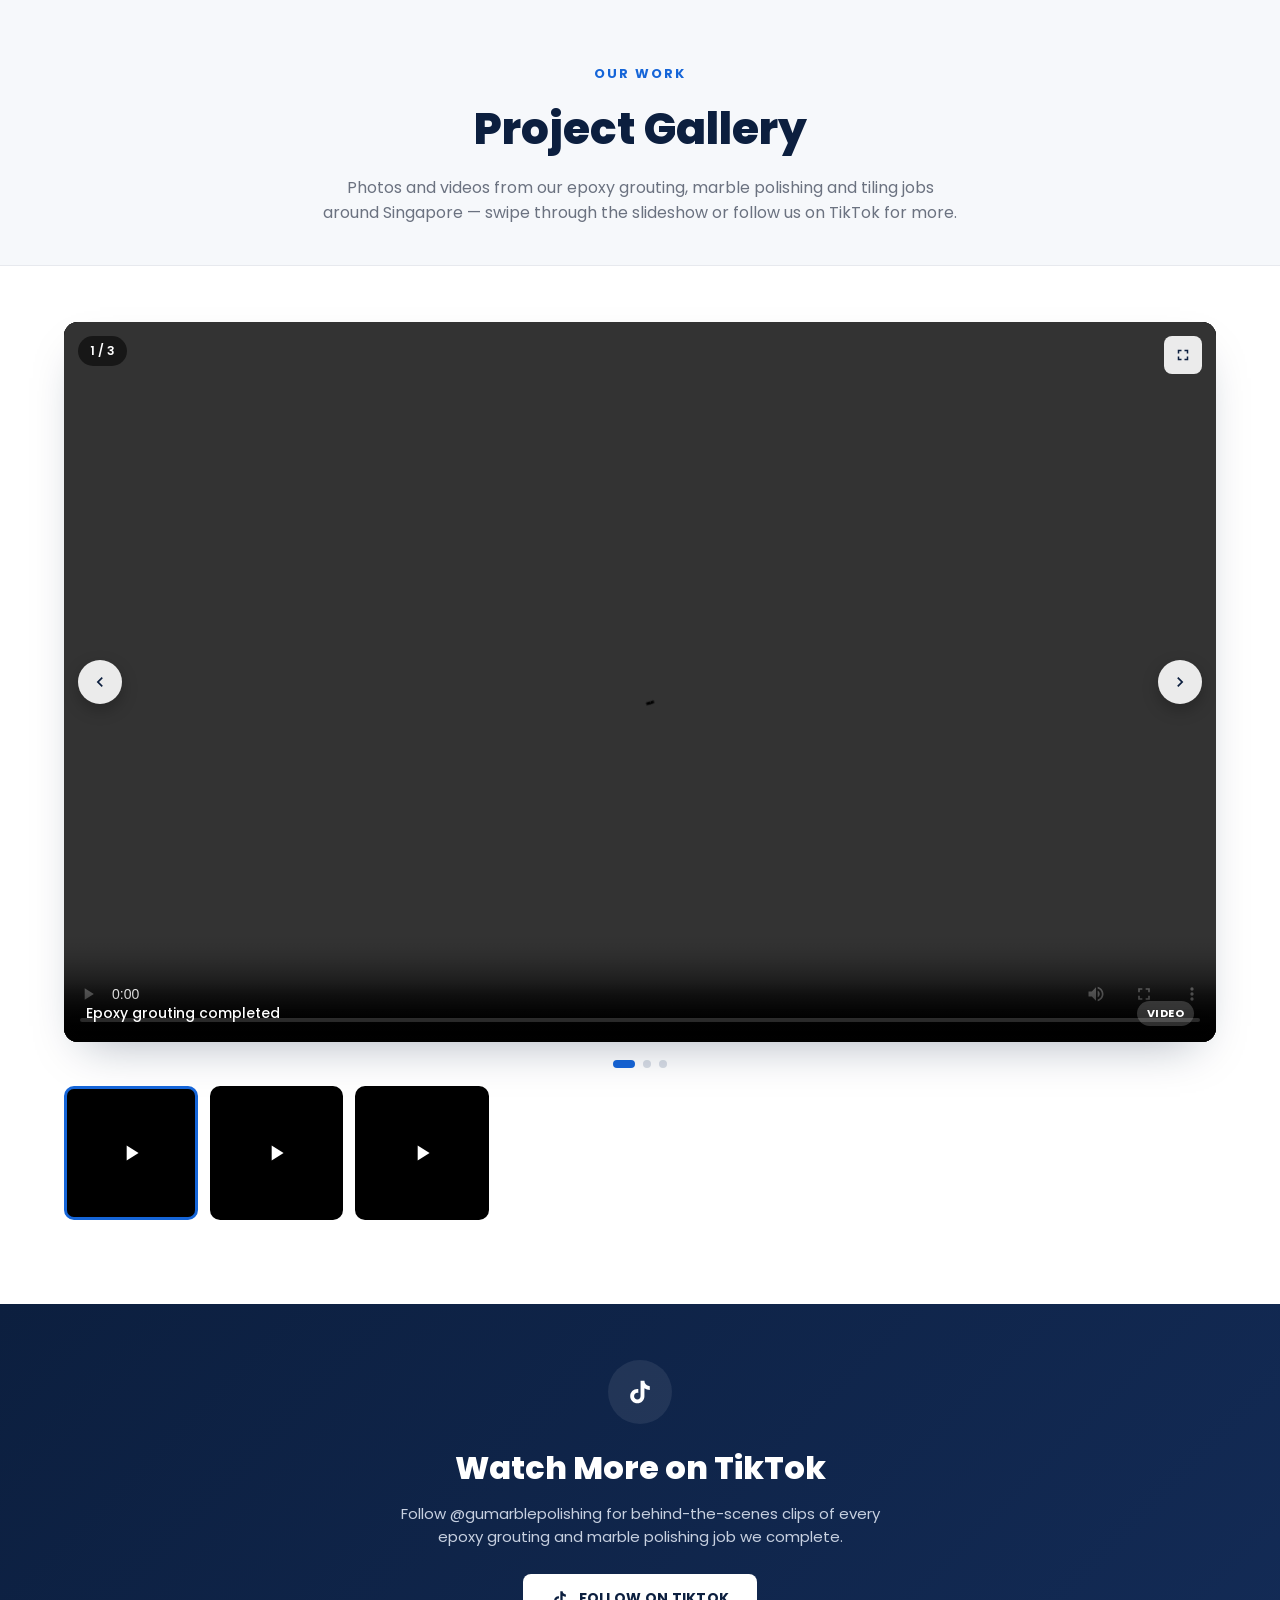
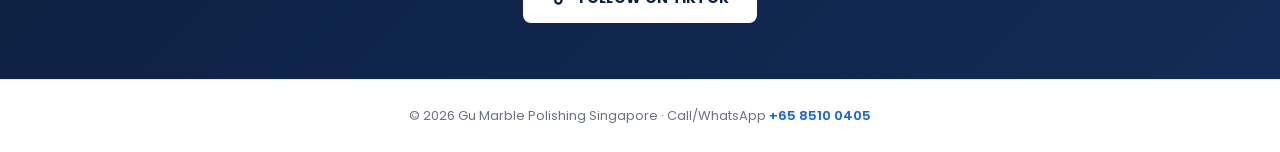
<file: gallery.html>
<!DOCTYPE html>
<html lang="en">
<head>
<meta charset="UTF-8">
<meta name="viewport" content="width=device-width, initial-scale=1.0">
<title>Project Gallery | Gu Marble Polishing Singapore</title>
<meta name="description" content="Before &amp; after photos and videos of our epoxy grouting, marble polishing and tiling work in Singapore.">
<link rel="preconnect" href="https://fonts.googleapis.com">
<link rel="preconnect" href="https://fonts.gstatic.com" crossorigin>
<link href="https://fonts.googleapis.com/css2?family=Poppins:wght@400;500;600;700;800&display=swap" rel="stylesheet">
<style>
  :root{
    --blue:#1565d8;
    --blue-dark:#0d4dab;
    --navy:#0c1f3f;
    --navy-2:#132b56;
    --text:#1c1c1c;
    --muted:#6b7280;
    --border:#e7e9ee;
    --bg:#ffffff;
    --bg-soft:#f6f8fb;
  }
  *{box-sizing:border-box;}
  html,body{margin:0;padding:0;}
  body{
    background:var(--bg);
    color:var(--text);
    font-family:'Poppins',Arial,Helvetica,sans-serif;
    -webkit-font-smoothing:antialiased;
  }
  a{text-decoration:none;color:inherit;}
  img,video{max-width:100%;display:block;}
  .wrap{max-width:1200px;margin:0 auto;padding:0 24px;}

  /* Hero */
  .hero{
    text-align:center;padding:64px 24px 40px;
    background:var(--bg-soft);
    border-bottom:1px solid var(--border);
  }
  .hero .eyebrow{
    color:var(--blue);font-weight:700;letter-spacing:2px;
    text-transform:uppercase;font-size:13px;margin-bottom:12px;
  }
  .hero h1{
    font-size:clamp(28px,4vw,44px);font-weight:800;
    color:var(--navy);margin:0 0 14px;
  }
  .hero p{
    color:var(--muted);font-size:16px;max-width:640px;margin:0 auto;
  }

  /* Slideshow */
  section.slideshow{padding:56px 24px 20px;}
  .stage{
    position:relative;
    background:#000;
    border-radius:14px;
    overflow:hidden;
    aspect-ratio:16/10;
    box-shadow:0 20px 45px -20px rgba(12,31,63,.35);
  }
  .slide{
    position:absolute;inset:0;
    display:flex;align-items:center;justify-content:center;
    opacity:0;pointer-events:none;
    transition:opacity .5s ease;
    background:#000;
  }
  .slide.active{opacity:1;pointer-events:auto;}
  .slide video,.slide img{
    width:100%;height:100%;object-fit:contain;background:#000;
  }
  .slide-caption{
    position:absolute;left:0;right:0;bottom:0;
    padding:18px 22px 16px;
    background:linear-gradient(to top,rgba(0,0,0,.75),rgba(0,0,0,0));
    color:#fff;font-size:14px;font-weight:500;
    display:flex;justify-content:space-between;align-items:center;gap:12px;
  }
  .slide-caption .tag{
    background:rgba(255,255,255,.18);
    padding:4px 10px;border-radius:20px;font-size:11px;
    text-transform:uppercase;letter-spacing:.5px;font-weight:700;
  }
  .stage-nav{
    position:absolute;top:50%;transform:translateY(-50%);
    width:44px;height:44px;border-radius:50%;
    background:rgba(255,255,255,.9);
    display:flex;align-items:center;justify-content:center;
    cursor:pointer;border:none;z-index:5;
    box-shadow:0 6px 16px rgba(0,0,0,.25);
    transition:background .2s ease, transform .2s ease;
  }
  .stage-nav:hover{background:#fff;transform:translateY(-50%) scale(1.06);}
  .stage-nav.prev{left:14px;}
  .stage-nav.next{right:14px;}
  .stage-nav svg{width:20px;height:20px;fill:var(--navy);}

  .expand-btn{
    position:absolute;top:14px;right:14px;z-index:5;
    background:rgba(255,255,255,.9);border:none;
    width:38px;height:38px;border-radius:8px;
    display:flex;align-items:center;justify-content:center;cursor:pointer;
  }
  .expand-btn svg{width:18px;height:18px;fill:var(--navy);}

  .play-count{
    position:absolute;top:14px;left:14px;z-index:5;
    background:rgba(0,0,0,.55);color:#fff;
    padding:6px 12px;border-radius:20px;font-size:12px;font-weight:600;
  }

  /* Thumbnails */
  .thumbs{
    display:grid;
    grid-template-columns:repeat(auto-fill,minmax(120px,1fr));
    gap:12px;margin-top:18px;
  }
  .thumb{
    position:relative;aspect-ratio:1/1;border-radius:10px;overflow:hidden;
    cursor:pointer;border:3px solid transparent;background:#000;
  }
  .thumb.active{border-color:var(--blue);}
  .thumb img,.thumb video{width:100%;height:100%;object-fit:cover;}
  .thumb .play-icon{
    position:absolute;inset:0;display:flex;align-items:center;justify-content:center;
    background:rgba(0,0,0,.28);
  }
  .thumb .play-icon svg{width:26px;height:26px;fill:#fff;}

  /* Autoplay progress dots */
  .dots{display:flex;gap:8px;justify-content:center;margin-top:18px;}
  .dot{width:8px;height:8px;border-radius:50%;background:#d7dce4;cursor:pointer;transition:background .2s;}
  .dot.active{background:var(--blue);width:22px;border-radius:6px;}

  /* Lightbox */
  .lightbox{
    position:fixed;inset:0;background:rgba(6,12,26,.92);
    display:none;align-items:center;justify-content:center;
    z-index:200;padding:30px;
  }
  .lightbox.open{display:flex;}
  .lightbox-inner{max-width:1100px;width:100%;max-height:88vh;position:relative;}
  .lightbox-inner img,.lightbox-inner video{
    width:100%;max-height:88vh;object-fit:contain;border-radius:8px;background:#000;
  }
  .lightbox-close{
    position:absolute;top:-46px;right:0;background:none;border:none;
    color:#fff;font-size:32px;cursor:pointer;line-height:1;
  }

  /* TikTok CTA */
  .tiktok-cta{
    margin-top:64px;
    background:linear-gradient(135deg,var(--navy),var(--navy-2));
    color:#fff;padding:56px 24px;text-align:center;
  }
  .tiktok-cta .icon{
    width:64px;height:64px;border-radius:50%;
    background:rgba(255,255,255,.08);
    display:flex;align-items:center;justify-content:center;
    margin:0 auto 20px;
  }
  .tiktok-cta .icon svg{width:30px;height:30px;fill:#fff;}
  .tiktok-cta h2{font-size:clamp(22px,3vw,32px);font-weight:800;margin:0 0 10px;}
  .tiktok-cta p{color:#c7d0e0;max-width:520px;margin:0 auto 26px;font-size:15px;}
  .tiktok-btn{
    display:inline-flex;align-items:center;gap:10px;
    background:#fff;color:var(--navy) !important;
    padding:14px 28px;border-radius:8px;font-weight:700;
    font-size:14px;letter-spacing:.3px;text-transform:uppercase;
    transition:transform .2s ease;
  }
  .tiktok-btn:hover{transform:translateY(-2px);}
  .tiktok-btn svg{width:18px;height:18px;fill:var(--navy);}

  /* Footer */
  footer.site{
    background:#fff;border-top:1px solid var(--border);
    padding:26px 24px;text-align:center;color:var(--muted);font-size:13px;
  }
  footer.site a{color:var(--blue);font-weight:600;}
</style>
</head>
<body>

<section class="hero">
  <div class="eyebrow">Our Work</div>
  <h1>Project Gallery</h1>
  <p>Photos and videos from our epoxy grouting, marble polishing and tiling jobs around Singapore &mdash; swipe through the slideshow or follow us on TikTok for more.</p>
</section>

<section class="slideshow wrap">
  <div class="stage" id="stage">
    <div class="play-count" id="playCount">1 / 3</div>
    <button class="expand-btn" id="expandBtn" aria-label="Fullscreen">
      <svg viewBox="0 0 24 24"><path d="M7 14H5v5h5v-2H7v-3zm-2-4h2V7h3V5H5v5zm12 7h-3v2h5v-5h-2v3zM14 5v2h3v3h2V5h-5z"/></svg>
    </button>
    <button class="stage-nav prev" id="prevBtn" aria-label="Previous">
      <svg viewBox="0 0 24 24"><path d="M15.41 7.41 14 6l-6 6 6 6 1.41-1.41L10.83 12z"/></svg>
    </button>
    <button class="stage-nav next" id="nextBtn" aria-label="Next">
      <svg viewBox="0 0 24 24"><path d="M8.59 16.59 10 18l6-6-6-6-1.41 1.41L13.17 12z"/></svg>
    </button>
    <!-- slides injected by JS -->
  </div>

  <div class="dots" id="dots"></div>
  <div class="thumbs" id="thumbs"></div>
</section>

<div class="lightbox" id="lightbox">
  <div class="lightbox-inner" id="lightboxInner">
    <button class="lightbox-close" id="lightboxClose">&times;</button>
  </div>
</div>

<section class="tiktok-cta">
  <div class="icon">
    <svg viewBox="0 0 24 24"><path d="M16.6 5.82s.51.5 0 0A4.278 4.278 0 0 1 15.54 3h-3.09v12.4a2.592 2.592 0 0 1-2.59 2.5c-1.42 0-2.6-1.16-2.6-2.6 0-1.72 1.66-3.01 3.37-2.48V9.66c-3.45-.46-6.47 2.22-6.47 5.64 0 3.33 2.76 5.7 5.69 5.7 3.14 0 5.69-2.55 5.69-5.7V9.01a7.35 7.35 0 0 0 4.3 1.38V7.3s-1.88.09-3.24-1.48z"/></svg>
  </div>
  <h2>Watch More on TikTok</h2>
  <p>Follow @gumarblepolishing for behind-the-scenes clips of every epoxy grouting and marble polishing job we complete.</p>
  <a class="tiktok-btn" href="https://vt.tiktok.com/ZSqqCHgEc/" target="_blank" rel="noopener">
    <svg viewBox="0 0 24 24"><path d="M16.6 5.82s.51.5 0 0A4.278 4.278 0 0 1 15.54 3h-3.09v12.4a2.592 2.592 0 0 1-2.59 2.5c-1.42 0-2.6-1.16-2.6-2.6 0-1.72 1.66-3.01 3.37-2.48V9.66c-3.45-.46-6.47 2.22-6.47 5.64 0 3.33 2.76 5.7 5.69 5.7 3.14 0 5.69-2.55 5.69-5.7V9.01a7.35 7.35 0 0 0 4.3 1.38V7.3s-1.88.09-3.24-1.48z"/></svg>
    Follow on TikTok
  </a>
</section>

<footer class="site">
  &copy; <span id="year"></span> Gu Marble Polishing Singapore &middot; Call/WhatsApp <a href="tel:+6585100405">+65 8510 0405</a>
</footer>

<script>
// ---- Gallery data ----
// type: "video" or "image". For images, set src to a photo file placed in assets/media/.
const media = [
  { type: "video", src: "assets/media/epoxy-grouting-1.mp4", caption: "Epoxy grouting completed", tag: "Video" },
  { type: "video", src: "assets/media/epoxy-grouting-2.mp4", caption: "Epoxy grouting completed", tag: "Video" },
  { type: "video", src: "assets/media/epoxy-grouting-3.mp4", caption: "Epoxy grouting completed", tag: "Video" }
];

const stage = document.getElementById('stage');
const dotsEl = document.getElementById('dots');
const thumbsEl = document.getElementById('thumbs');
const playCount = document.getElementById('playCount');
let current = 0;
let autoTimer = null;

function buildSlideEl(item, index){
  const div = document.createElement('div');
  div.className = 'slide';
  div.dataset.index = index;

  let mediaEl;
  if(item.type === 'video'){
    mediaEl = document.createElement('video');
    mediaEl.src = item.src;
    mediaEl.controls = true;
    mediaEl.playsInline = true;
    mediaEl.preload = 'metadata';
  } else {
    mediaEl = document.createElement('img');
    mediaEl.src = item.src;
    mediaEl.alt = item.caption || '';
    mediaEl.loading = 'lazy';
  }
  div.appendChild(mediaEl);

  const cap = document.createElement('div');
  cap.className = 'slide-caption';
  cap.innerHTML = `<span>${item.caption || ''}</span><span class="tag">${item.tag || ''}</span>`;
  div.appendChild(cap);

  return div;
}

function buildThumbEl(item, index){
  const div = document.createElement('div');
  div.className = 'thumb';
  div.dataset.index = index;

  let el;
  if(item.type === 'video'){
    el = document.createElement('video');
    el.src = item.src + '#t=0.1';
    el.muted = true;
    el.preload = 'metadata';
    const playIcon = document.createElement('div');
    playIcon.className = 'play-icon';
    playIcon.innerHTML = '<svg viewBox="0 0 24 24"><path d="M8 5v14l11-7z"/></svg>';
    div.appendChild(el);
    div.appendChild(playIcon);
  } else {
    el = document.createElement('img');
    el.src = item.src;
    el.loading = 'lazy';
    div.appendChild(el);
  }

  div.addEventListener('click', () => goTo(index));
  return div;
}

function render(){
  // slides
  stage.querySelectorAll('.slide').forEach(s => s.remove());
  media.forEach((item, i) => {
    const slide = buildSlideEl(item, i);
    stage.appendChild(slide);
  });

  // dots
  dotsEl.innerHTML = '';
  media.forEach((_, i) => {
    const d = document.createElement('div');
    d.className = 'dot';
    d.addEventListener('click', () => goTo(i));
    dotsEl.appendChild(d);
  });

  // thumbs
  thumbsEl.innerHTML = '';
  media.forEach((item, i) => thumbsEl.appendChild(buildThumbEl(item, i)));

  update();
}

function update(){
  playCount.textContent = `${current + 1} / ${media.length}`;

  document.querySelectorAll('.slide').forEach((s, i) => {
    const active = i === current;
    s.classList.toggle('active', active);
    const vid = s.querySelector('video');
    if(vid && !active) { vid.pause(); }
  });

  document.querySelectorAll('.dot').forEach((d, i) => d.classList.toggle('active', i === current));
  document.querySelectorAll('.thumb').forEach((t, i) => t.classList.toggle('active', i === current));

  const activeThumb = document.querySelector('.thumb.active');
  if(activeThumb) activeThumb.scrollIntoView({ behavior: 'smooth', block: 'nearest', inline: 'center' });
}

function goTo(index){
  current = (index + media.length) % media.length;
  update();
  resetAutoplay();
}

function next(){ goTo(current + 1); }
function prev(){ goTo(current - 1); }

function isCurrentVideoPlaying(){
  const slide = document.querySelector('.slide.active');
  const vid = slide && slide.querySelector('video');
  return vid && !vid.paused;
}

function startAutoplay(){
  autoTimer = setInterval(() => {
    if(isCurrentVideoPlaying()) return; // let a playing video finish
    next();
  }, 5000);
}
function resetAutoplay(){
  clearInterval(autoTimer);
  startAutoplay();
}

document.getElementById('nextBtn').addEventListener('click', next);
document.getElementById('prevBtn').addEventListener('click', prev);

document.addEventListener('keydown', (e) => {
  if(e.key === 'ArrowRight') next();
  if(e.key === 'ArrowLeft') prev();
});

// Pause autoplay while hovering the stage
stage.addEventListener('mouseenter', () => clearInterval(autoTimer));
stage.addEventListener('mouseleave', () => startAutoplay());

// Lightbox
const lightbox = document.getElementById('lightbox');
const lightboxInner = document.getElementById('lightboxInner');
document.getElementById('expandBtn').addEventListener('click', () => {
  const item = media[current];
  lightboxInner.querySelectorAll('img,video').forEach(el => el.remove());
  let el;
  if(item.type === 'video'){
    el = document.createElement('video');
    el.src = item.src;
    el.controls = true;
    el.autoplay = true;
  } else {
    el = document.createElement('img');
    el.src = item.src;
  }
  lightboxInner.appendChild(el);
  lightbox.classList.add('open');
});
document.getElementById('lightboxClose').addEventListener('click', closeLightbox);
lightbox.addEventListener('click', (e) => { if(e.target === lightbox) closeLightbox(); });
function closeLightbox(){
  lightbox.classList.remove('open');
  lightboxInner.querySelectorAll('video').forEach(v => v.pause());
}

document.getElementById('year').textContent = new Date().getFullYear();

render();
startAutoplay();
</script>

</body>
</html>
</file>
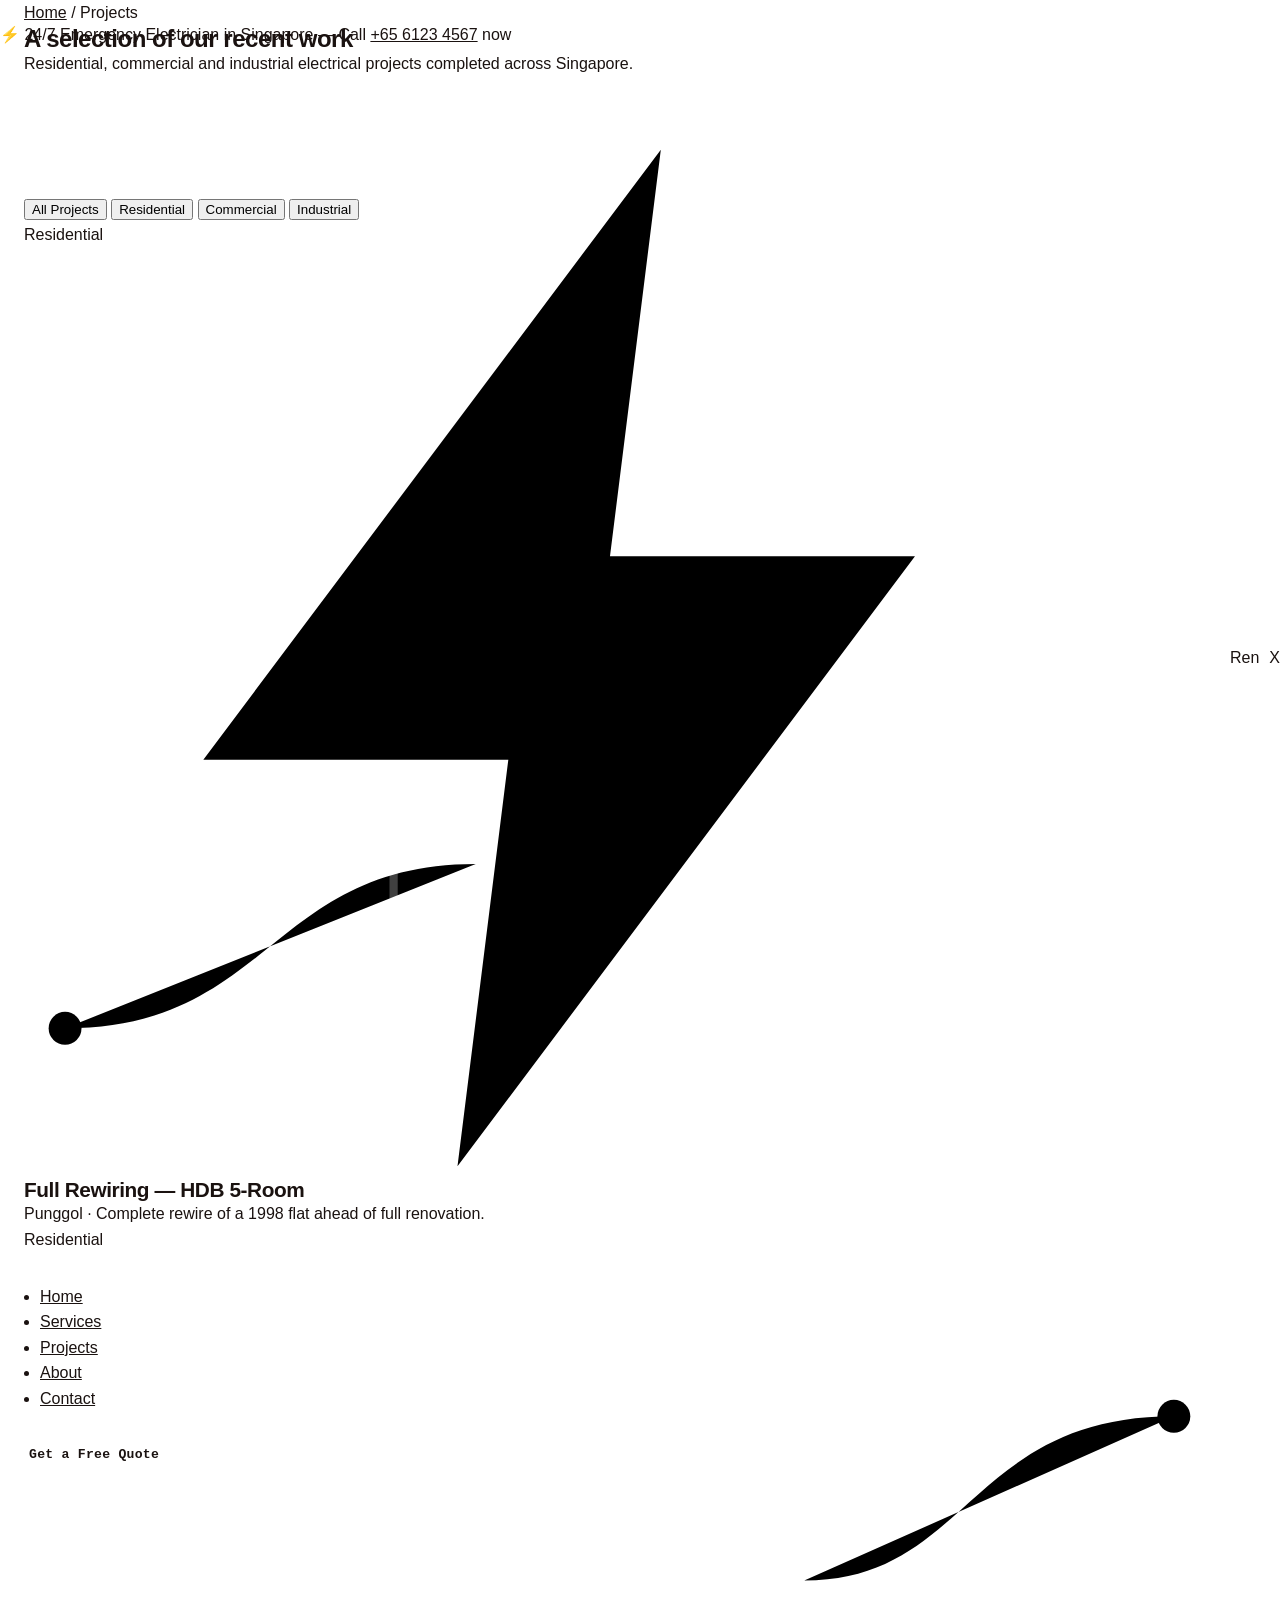
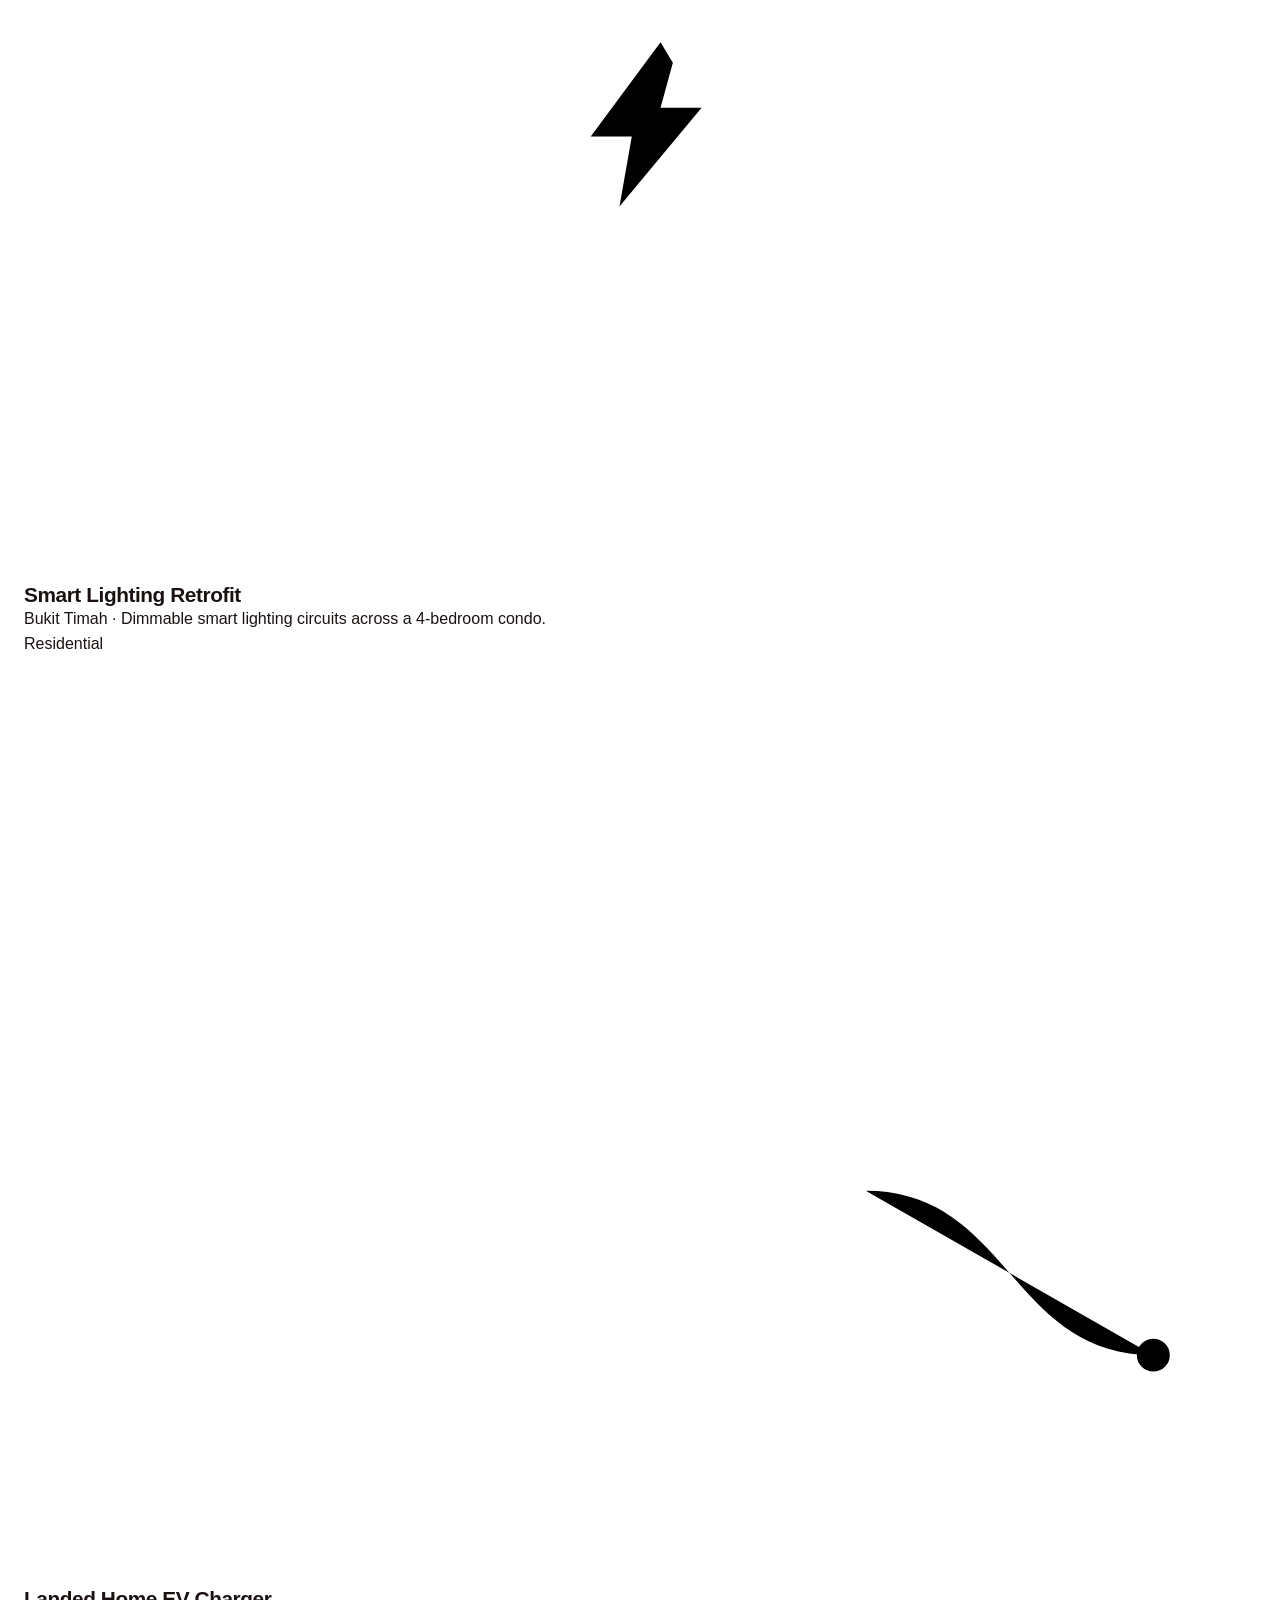
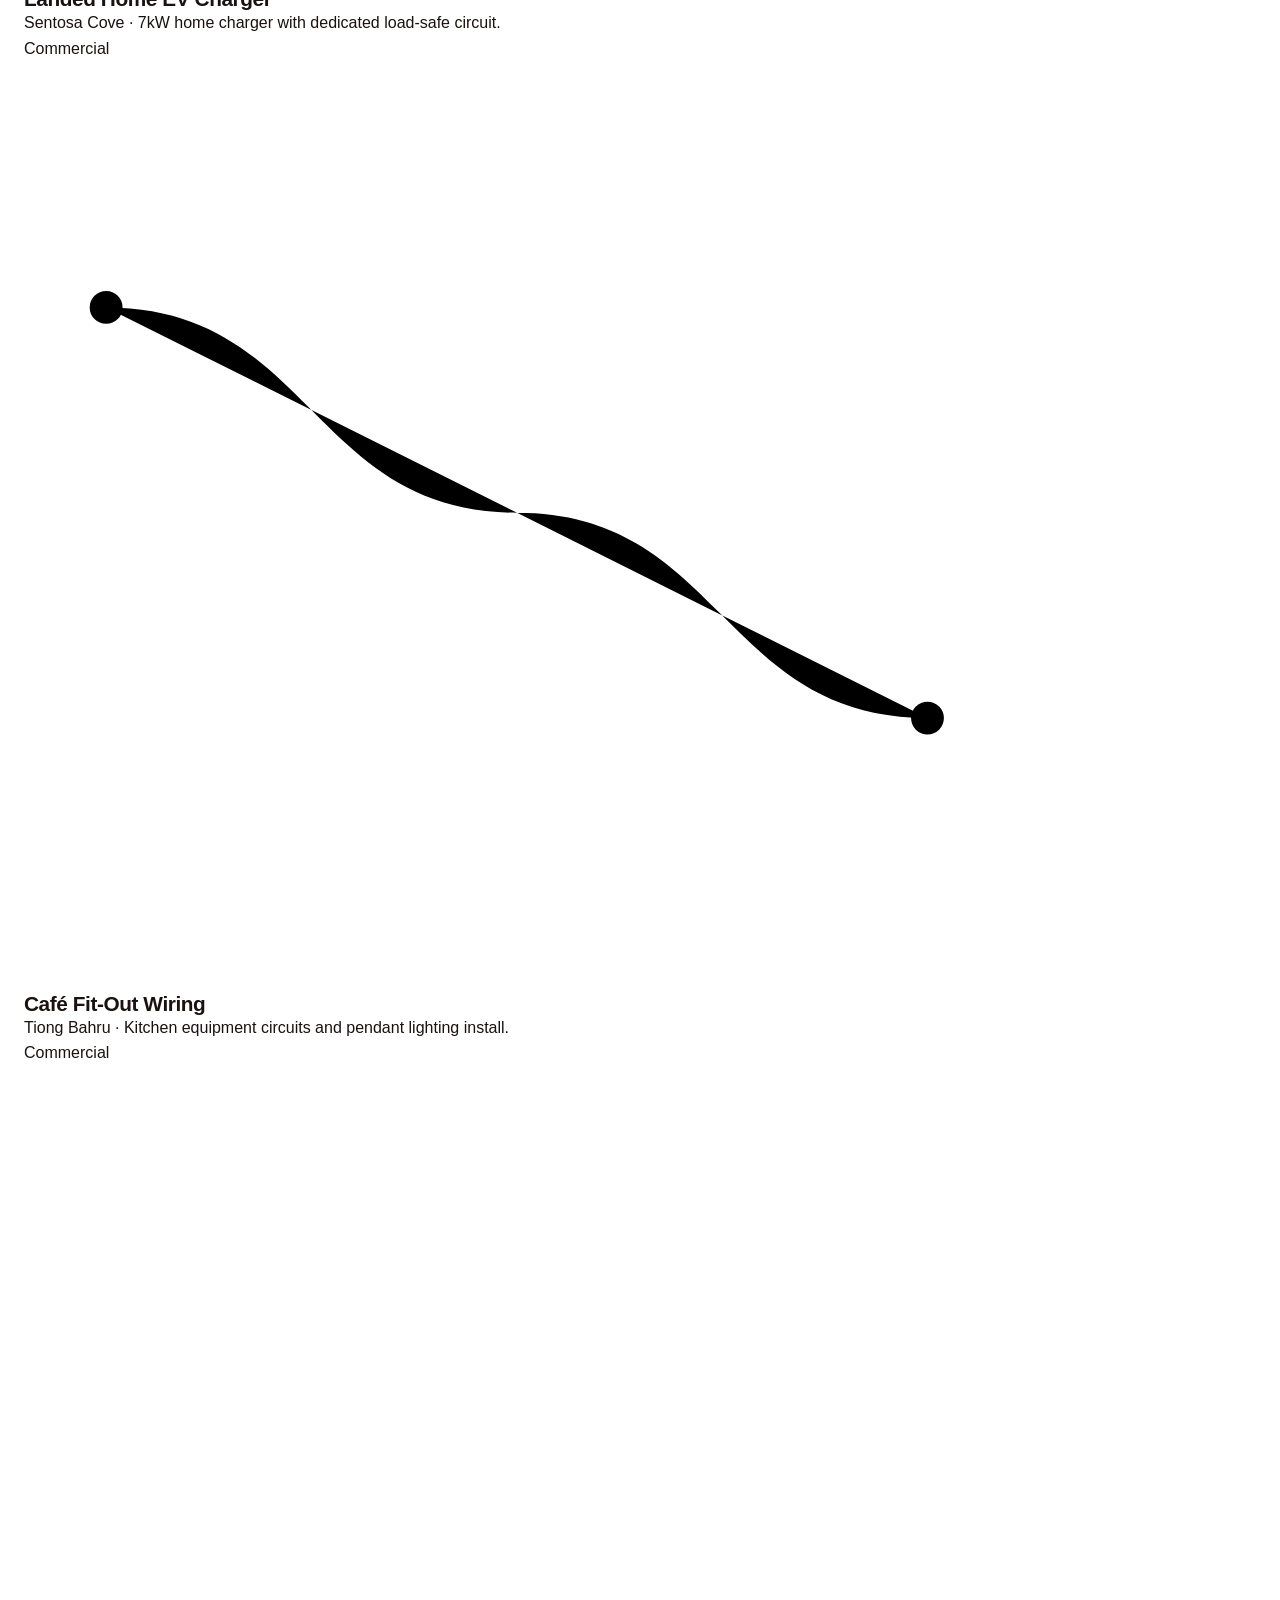
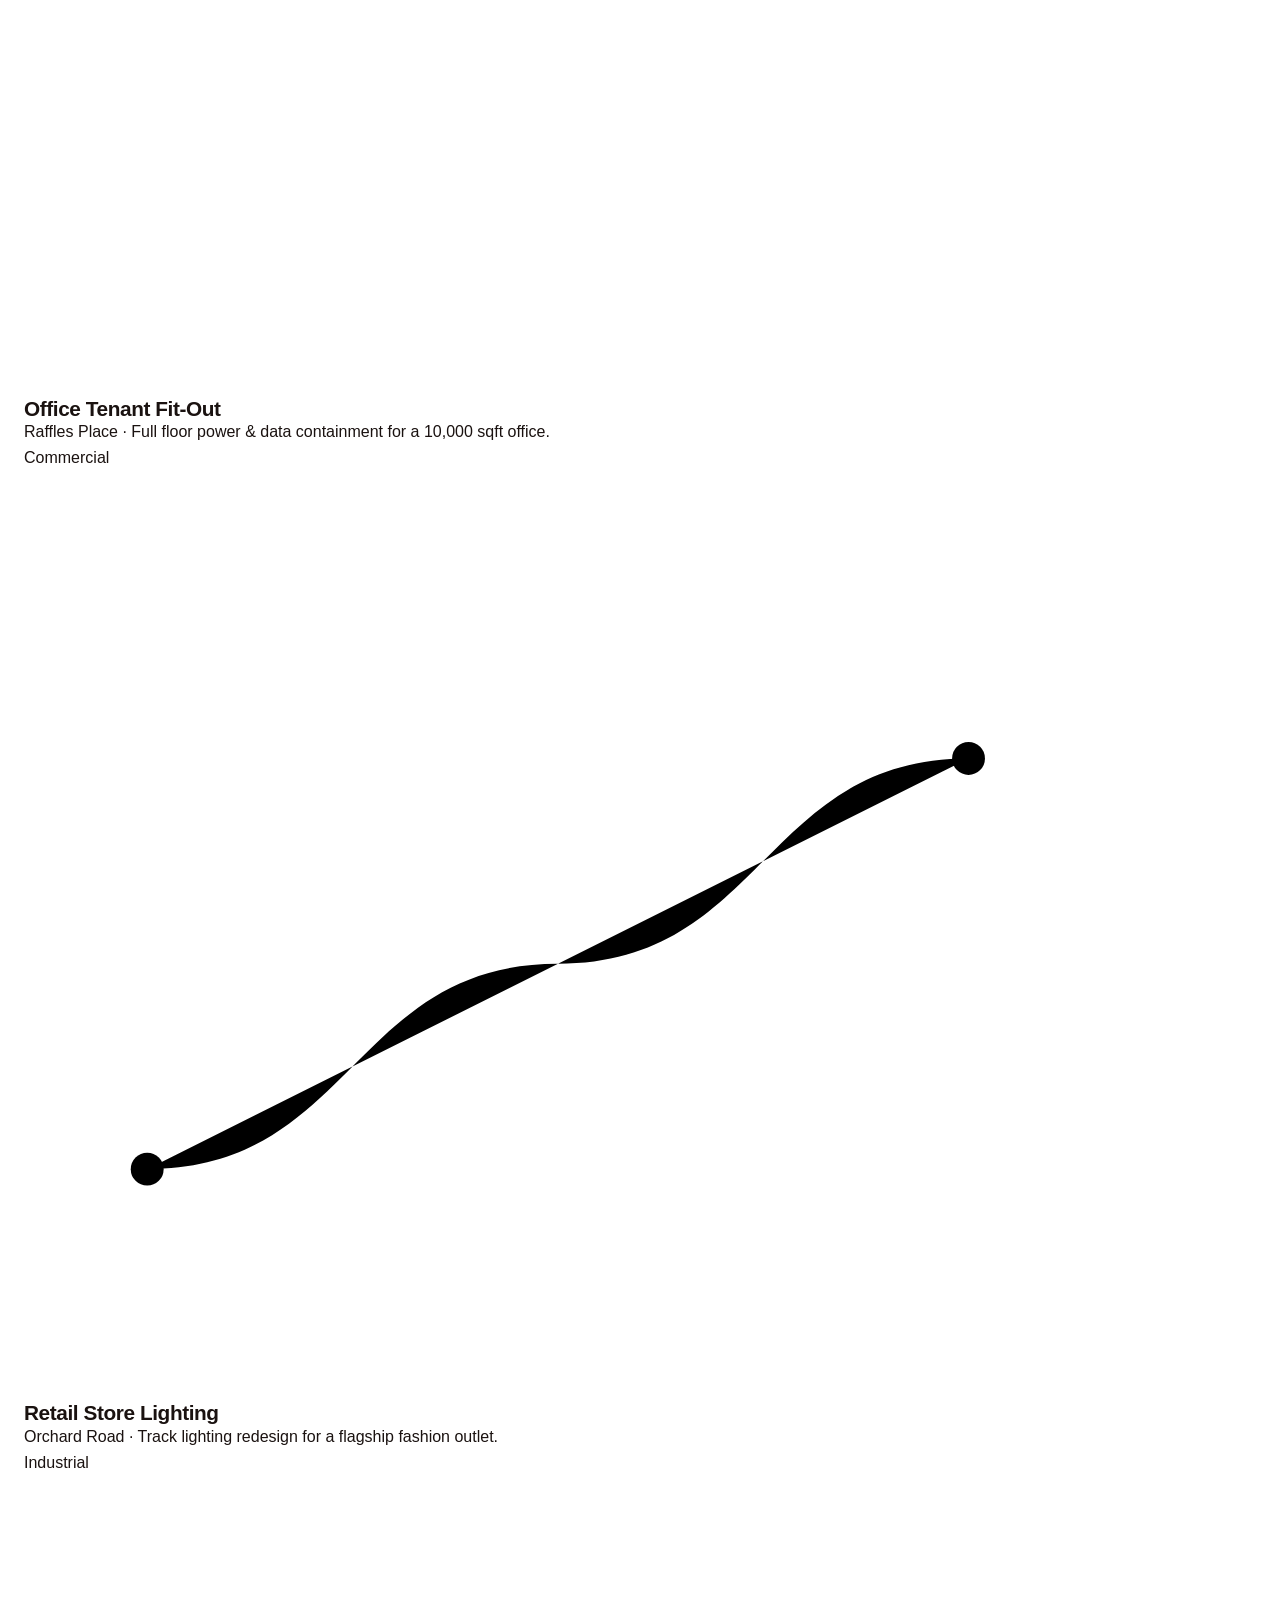
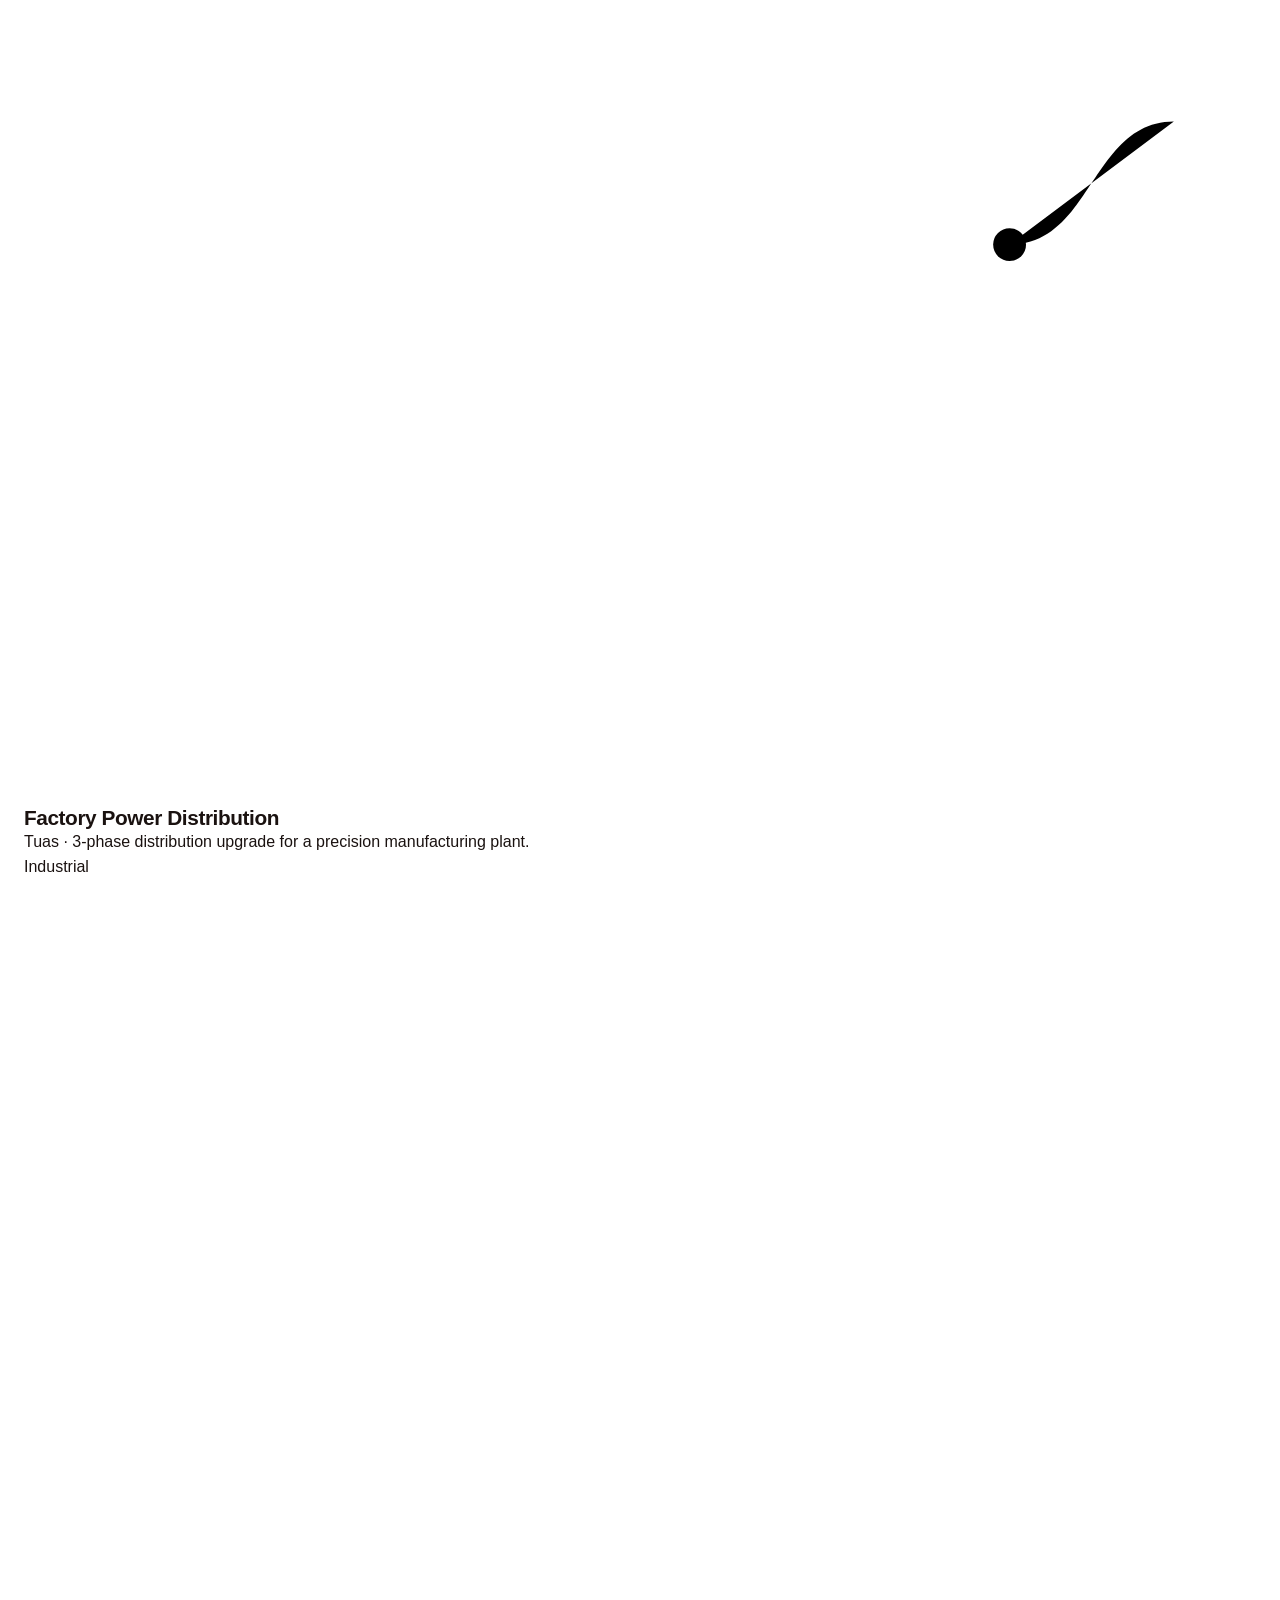
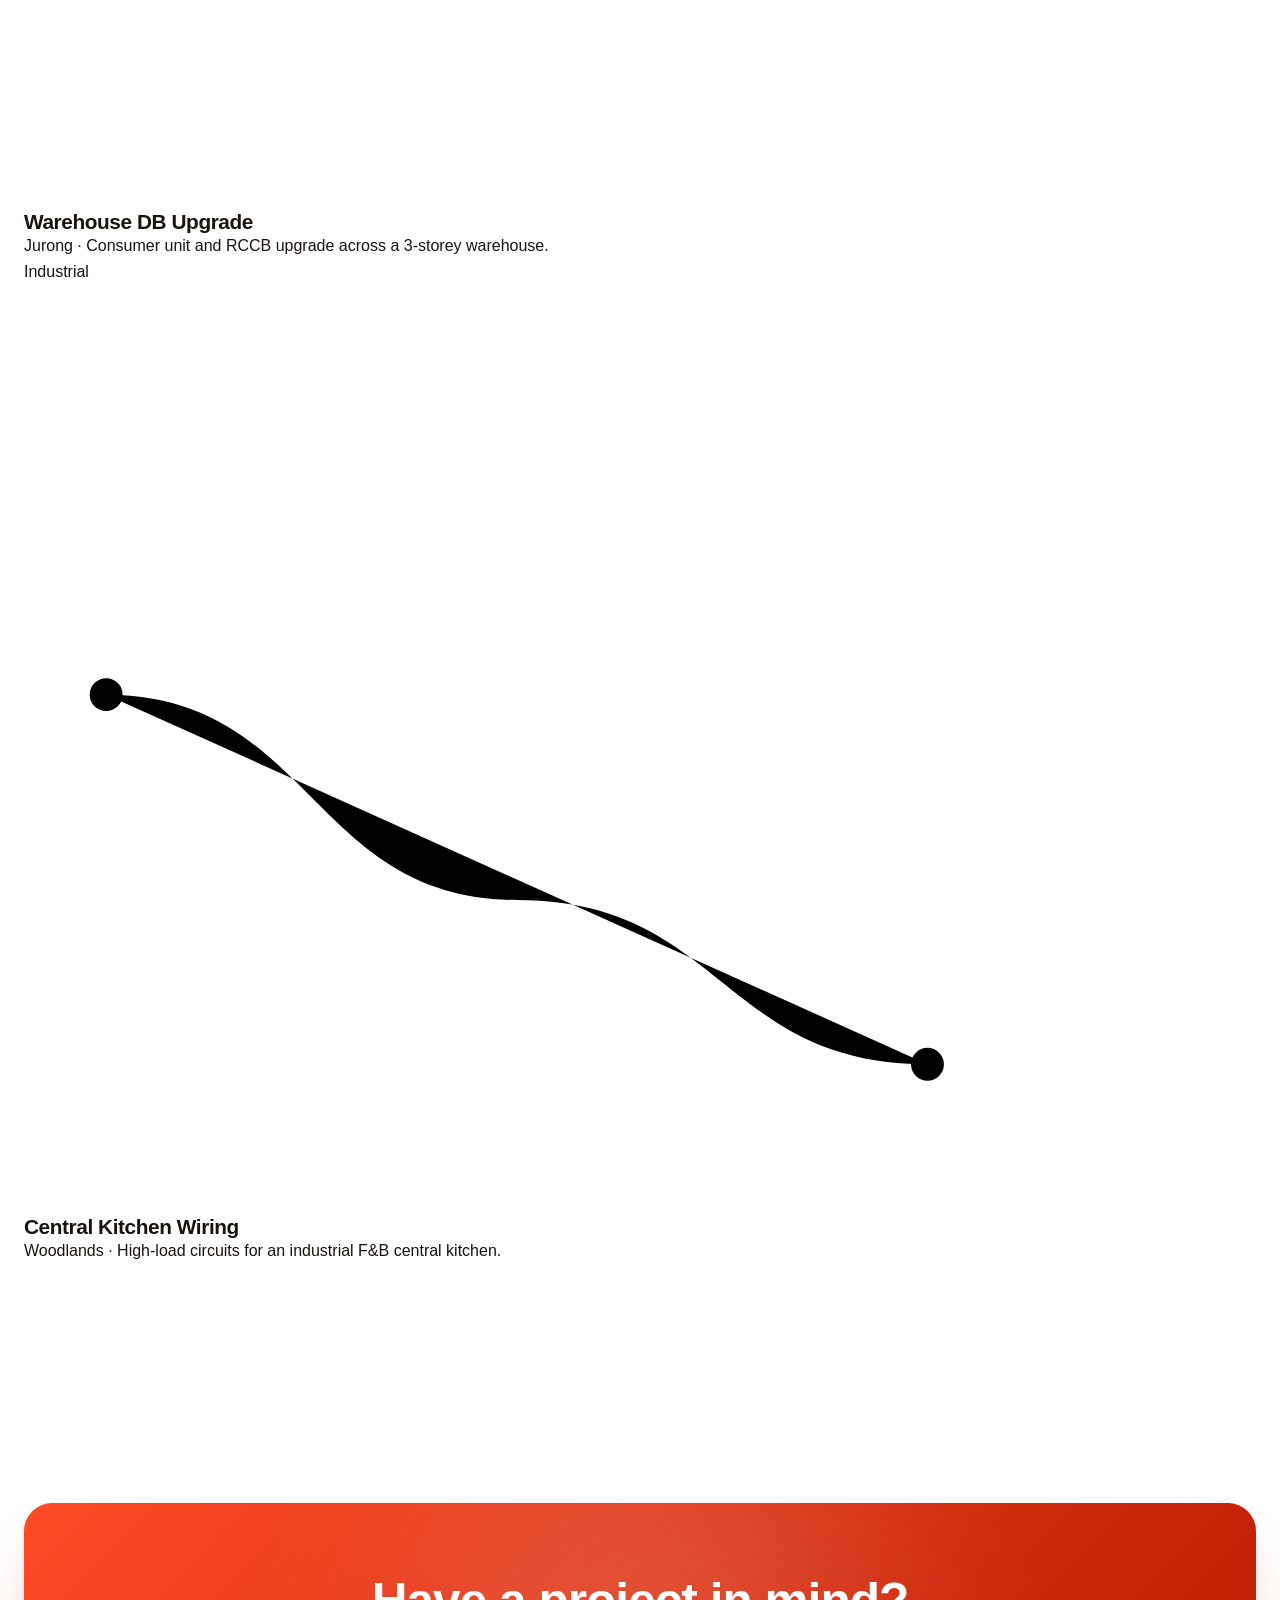
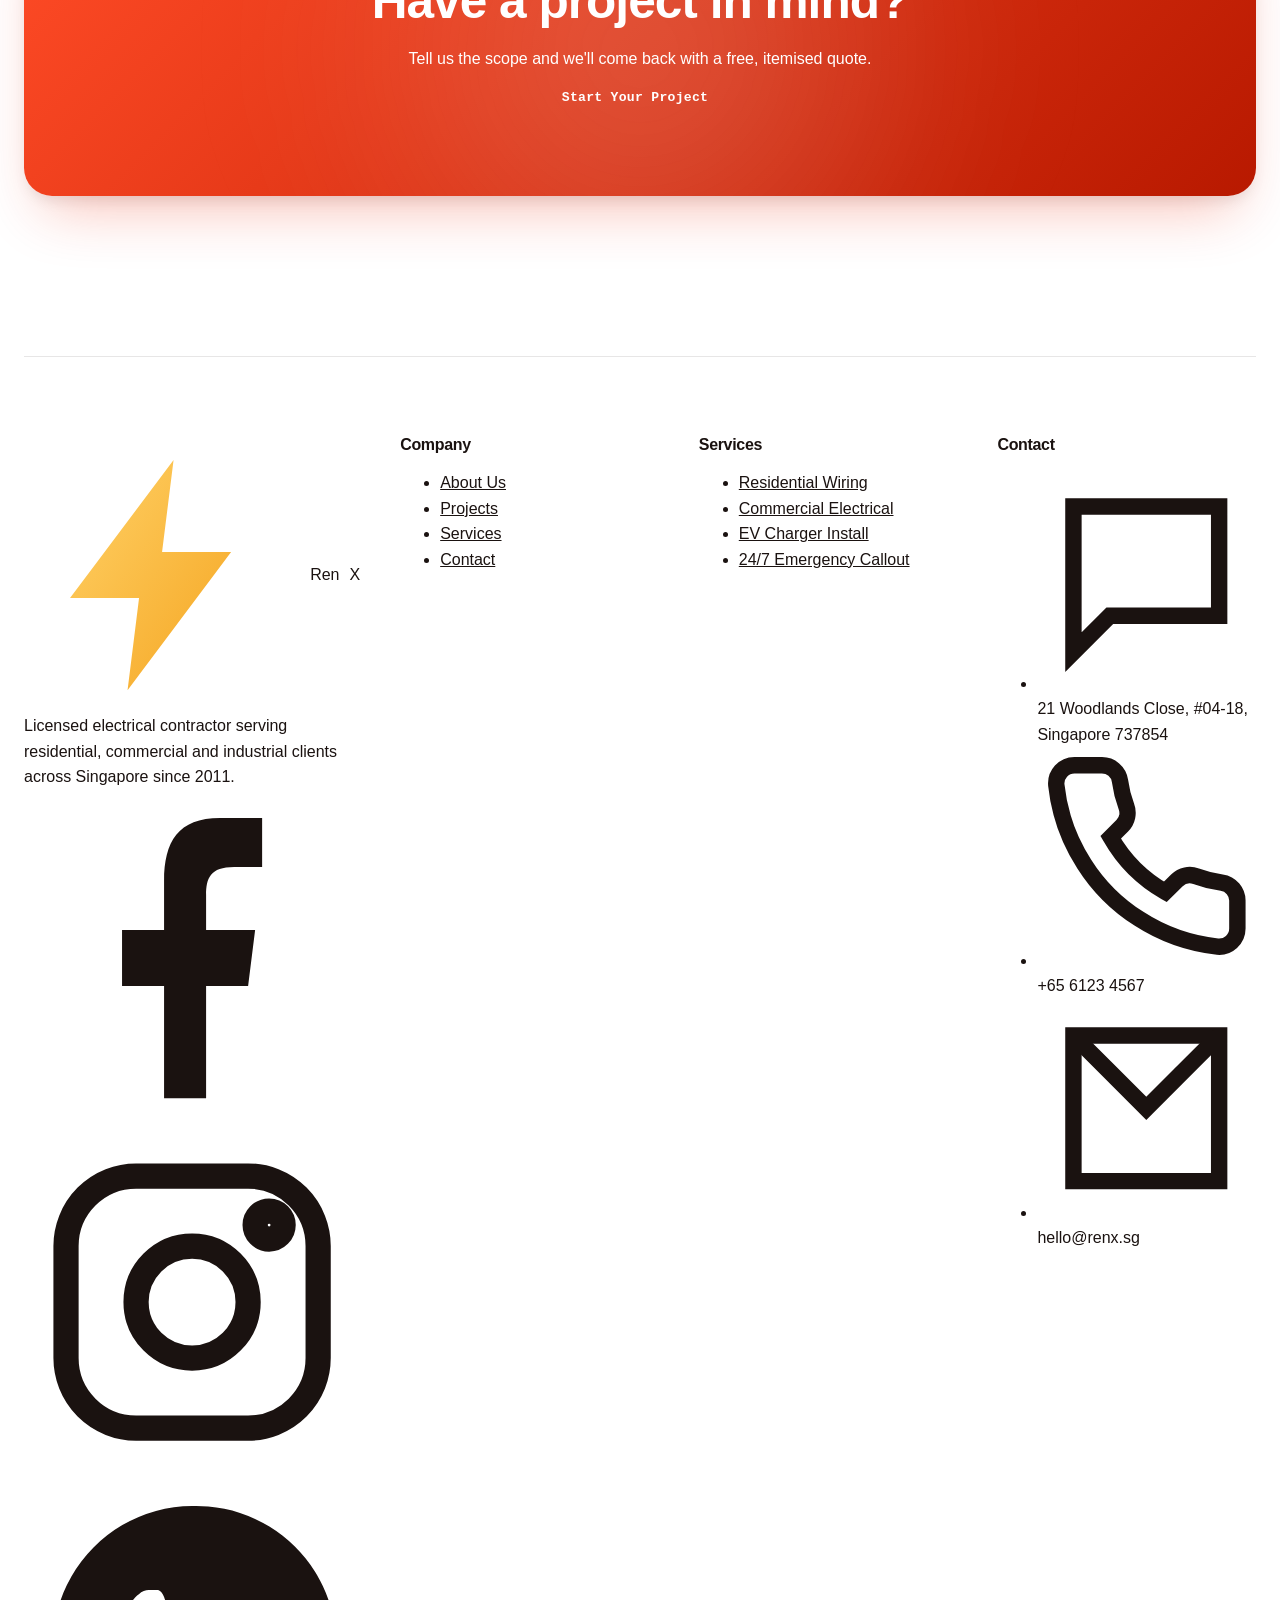
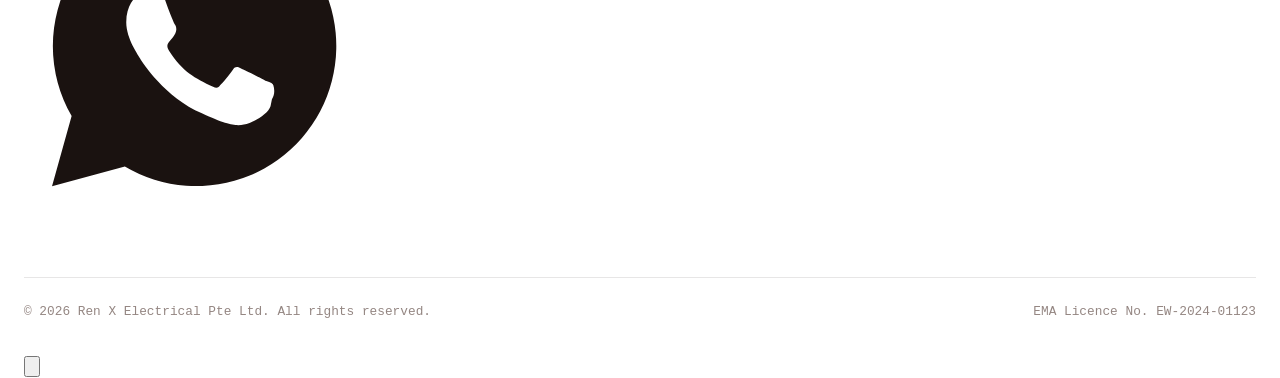
<file: projects.html>
<!doctype html>
<html lang="en">
<head>
<meta charset="UTF-8" />
<meta name="viewport" content="width=device-width, initial-scale=1" />
<title>Projects | Ren X Electrical Singapore</title>
<meta name="description" content="A selection of residential, commercial and industrial electrical projects completed by Ren X Electrical across Singapore." />
<link rel="icon" href="assets/img/favicon.svg" type="image/svg+xml" />
<link rel="preconnect" href="https://fonts.googleapis.com" />
<link rel="preconnect" href="https://fonts.gstatic.com" crossorigin />
<link href="https://fonts.googleapis.com/css2?family=Inter:wght@400;500;600;700&family=Sora:wght@500;600;700;800&display=swap" rel="stylesheet" />
<link rel="stylesheet" href="assets/css/style.css" />
</head>
<body>

<header class="site-header">
<div class="emergency-strip">
  ⚡ 24/7 Emergency Electrician in Singapore — Call <a href="tel:+6561234567">+65 6123 4567</a> now
</div>

  <nav class="navbar" aria-label="Primary">
    <div class="container">
      <a href="index.html" class="brand">
        <svg class="bolt" viewBox="0 0 24 24" aria-hidden="true">
          <defs>
            <linearGradient id="boltGradient" x1="0" y1="0" x2="1" y2="1">
              <stop offset="0" stop-color="#ffd166"/>
              <stop offset="1" stop-color="#f5a623"/>
            </linearGradient>
          </defs>
          <path d="M13 2 4 14h6l-1 8 9-12h-6l1-8Z"/>
        </svg>
        Ren<span class="brand-x">X</span>
      </a>
      <button class="nav-toggle" aria-label="Toggle menu" aria-expanded="false">
        <span></span><span></span><span></span>
      </button>
      <ul class="nav-links">
        <li><a href="index.html" data-page="index.html">Home</a></li>
        <li><a href="services.html" data-page="services.html">Services</a></li>
        <li><a href="projects.html" data-page="projects.html">Projects</a></li>
        <li><a href="about.html" data-page="about.html">About</a></li>
        <li><a href="contact.html" data-page="contact.html">Contact</a></li>
      </ul>
      <div class="nav-actions">
        <a href="contact.html" class="btn btn-primary nav-cta">Get a Free Quote</a>
      </div>
    </div>
  </nav>
</header>

<main>

  <section class="page-header">
    <div class="hero-bg"><div class="hero-grid-lines"></div></div>
    <div class="container">
      <div class="breadcrumb"><a href="index.html">Home</a> / <span>Projects</span></div>
      <h1>A selection of our recent work</h1>
      <p>Residential, commercial and industrial electrical projects completed across Singapore.</p>
    </div>
  </section>

  <section class="section">
    <div class="container">
      <div class="filter-tabs">
        <button class="is-active" data-filter="all">All Projects</button>
        <button data-filter="residential">Residential</button>
        <button data-filter="commercial">Commercial</button>
        <button data-filter="industrial">Industrial</button>
      </div>

      <div class="grid grid-3 stagger">

        <article class="project-card reveal" data-category="residential">
          <div class="project-thumb">
            <span class="project-tag">Residential</span>
            <svg viewBox="0 0 300 225" preserveAspectRatio="xMidYMid slice">
              <path class="circuit-line" d="M10 190 C 60 190, 60 150, 110 150"/>
              <circle class="circuit-node" cx="10" cy="190" r="4"/>
              <path fill="none" stroke="var(--amber-500)" stroke-width="2.5" d="M150 55 105 130h30l-8 45 60-70h-32l10-30Z"/>
              <path fill="none" stroke="rgba(255,255,255,0.25)" stroke-width="2" d="M90 190v-40l60-35 60 35v40Z"/>
            </svg>
          </div>
          <div class="project-body">
            <h3>Full Rewiring — HDB 5-Room</h3>
            <p>Punggol · Complete rewire of a 1998 flat ahead of full renovation.</p>
          </div>
        </article>

        <article class="project-card reveal" data-category="residential">
          <div class="project-thumb">
            <span class="project-tag">Residential</span>
            <svg viewBox="0 0 300 225" preserveAspectRatio="xMidYMid slice">
              <path class="circuit-line alt" d="M280 40 C 230 40, 230 80, 190 80"/>
              <circle class="circuit-node n2" cx="280" cy="40" r="4"/>
              <circle cx="150" cy="112" r="34" fill="none" stroke="var(--spark-500)" stroke-width="2"/>
              <path fill="var(--amber-500)" d="M155 95 138 118h10l-3 17 20-24h-10l3-11Z"/>
            </svg>
          </div>
          <div class="project-body">
            <h3>Smart Lighting Retrofit</h3>
            <p>Bukit Timah · Dimmable smart lighting circuits across a 4-bedroom condo.</p>
          </div>
        </article>

        <article class="project-card reveal" data-category="residential">
          <div class="project-thumb">
            <span class="project-tag">Residential</span>
            <svg viewBox="0 0 300 225" preserveAspectRatio="xMidYMid slice">
              <rect x="95" y="70" width="110" height="90" rx="10" fill="none" stroke="rgba(255,255,255,0.3)" stroke-width="2"/>
              <circle cx="150" cy="105" r="14" fill="none" stroke="var(--amber-500)" stroke-width="2"/>
              <path class="circuit-line" d="M205 130 C 240 130, 240 170, 275 170"/>
              <circle class="circuit-node" cx="275" cy="170" r="4"/>
            </svg>
          </div>
          <div class="project-body">
            <h3>Landed Home EV Charger</h3>
            <p>Sentosa Cove · 7kW home charger with dedicated load-safe circuit.</p>
          </div>
        </article>

        <article class="project-card reveal" data-category="commercial">
          <div class="project-thumb">
            <span class="project-tag">Commercial</span>
            <svg viewBox="0 0 300 225" preserveAspectRatio="xMidYMid slice">
              <path class="circuit-line" d="M20 60 C 70 60, 70 110, 120 110 S 170 160, 220 160"/>
              <circle class="circuit-node" cx="20" cy="60" r="4"/>
              <circle class="circuit-node n2" cx="220" cy="160" r="4"/>
              <path fill="none" stroke="var(--amber-500)" stroke-width="2.5" d="M150 60 115 120h25l-6 40 50-60h-27l8-25Z"/>
            </svg>
          </div>
          <div class="project-body">
            <h3>Café Fit-Out Wiring</h3>
            <p>Tiong Bahru · Kitchen equipment circuits and pendant lighting install.</p>
          </div>
        </article>

        <article class="project-card reveal" data-category="commercial">
          <div class="project-thumb">
            <span class="project-tag">Commercial</span>
            <svg viewBox="0 0 300 225" preserveAspectRatio="xMidYMid slice">
              <rect x="110" y="40" width="80" height="150" fill="none" stroke="rgba(255,255,255,0.3)" stroke-width="2"/>
              <path d="M120 55h15M145 55h15M170 55h10M120 80h15M145 80h15M170 80h10M120 105h15M145 105h15M170 105h10" stroke="var(--spark-500)" stroke-width="2"/>
            </svg>
          </div>
          <div class="project-body">
            <h3>Office Tenant Fit-Out</h3>
            <p>Raffles Place · Full floor power &amp; data containment for a 10,000 sqft office.</p>
          </div>
        </article>

        <article class="project-card reveal" data-category="commercial">
          <div class="project-thumb">
            <span class="project-tag">Commercial</span>
            <svg viewBox="0 0 300 225" preserveAspectRatio="xMidYMid slice">
              <path class="circuit-line alt" d="M30 170 C 80 170, 80 120, 130 120 S 180 70, 230 70"/>
              <circle class="circuit-node" cx="30" cy="170" r="4"/>
              <circle class="circuit-node n2" cx="230" cy="70" r="4"/>
              <path d="M120 40 130 40 130 30 170 30 170 40 180 40 180 60 120 60Z" fill="none" stroke="var(--amber-500)" stroke-width="2"/>
            </svg>
          </div>
          <div class="project-body">
            <h3>Retail Store Lighting</h3>
            <p>Orchard Road · Track lighting redesign for a flagship fashion outlet.</p>
          </div>
        </article>

        <article class="project-card reveal" data-category="industrial">
          <div class="project-thumb">
            <span class="project-tag">Industrial</span>
            <svg viewBox="0 0 300 225" preserveAspectRatio="xMidYMid slice">
              <path d="M60 170V110l30 20v-20l30 20v-20l30 20V90h60v80Z" fill="none" stroke="rgba(255,255,255,0.3)" stroke-width="2"/>
              <circle class="circuit-node" cx="240" cy="90" r="4"/>
              <path class="circuit-line" d="M240 90 C 260 90, 260 60, 280 60"/>
            </svg>
          </div>
          <div class="project-body">
            <h3>Factory Power Distribution</h3>
            <p>Tuas · 3-phase distribution upgrade for a precision manufacturing plant.</p>
          </div>
        </article>

        <article class="project-card reveal" data-category="industrial">
          <div class="project-thumb">
            <span class="project-tag">Industrial</span>
            <svg viewBox="0 0 300 225" preserveAspectRatio="xMidYMid slice">
              <rect x="110" y="65" width="80" height="115" rx="6" fill="none" stroke="rgba(255,255,255,0.3)" stroke-width="2"/>
              <path d="M125 80h8M140 80h8M155 80h8M170 80h8M125 100h8M140 100h8M155 100h8M170 100h8M125 120h8M140 120h8M155 120h8M170 120h8" stroke="var(--amber-500)" stroke-width="2"/>
            </svg>
          </div>
          <div class="project-body">
            <h3>Warehouse DB Upgrade</h3>
            <p>Jurong · Consumer unit and RCCB upgrade across a 3-storey warehouse.</p>
          </div>
        </article>

        <article class="project-card reveal" data-category="industrial">
          <div class="project-thumb">
            <span class="project-tag">Industrial</span>
            <svg viewBox="0 0 300 225" preserveAspectRatio="xMidYMid slice">
              <path class="circuit-line" d="M20 100 C 70 100, 70 150, 120 150 S 170 190, 220 190"/>
              <circle class="circuit-node" cx="20" cy="100" r="4"/>
              <circle class="circuit-node n2" cx="220" cy="190" r="4"/>
              <path fill="none" stroke="var(--spark-500)" stroke-width="2.5" d="M150 50 115 110h25l-6 40 50-60h-27l8-25Z"/>
            </svg>
          </div>
          <div class="project-body">
            <h3>Central Kitchen Wiring</h3>
            <p>Woodlands · High-load circuits for an industrial F&amp;B central kitchen.</p>
          </div>
        </article>

      </div>
    </div>
  </section>

  <section class="section section-alt">
    <div class="container">
      <div class="cta-banner reveal">
        <div>
          <h2>Have a project in mind?</h2>
          <p>Tell us the scope and we'll come back with a free, itemised quote.</p>
        </div>
        <a href="contact.html" class="btn btn-primary btn-lg">Start Your Project
          <svg viewBox="0 0 24 24" fill="none" stroke="currentColor" stroke-width="2" stroke-linecap="round"><path d="M5 12h14M13 6l6 6-6 6"/></svg>
        </a>
      </div>
    </div>
  </section>

</main>

<footer class="site-footer">
  <div class="container">
    <div class="footer-grid">
      <div class="footer-about">
        <a href="index.html" class="brand">
          <svg class="bolt" viewBox="0 0 24 24" aria-hidden="true"><path d="M13 2 4 14h6l-1 8 9-12h-6l1-8Z" fill="url(#boltGradient)"/></svg>
          Ren<span class="brand-x">X</span>
        </a>
        <p>Licensed electrical contractor serving residential, commercial and industrial clients across Singapore since 2011.</p>
        <div class="footer-social">
          <a href="#" aria-label="Facebook"><svg viewBox="0 0 24 24" fill="currentColor"><path d="M13 22v-8h3l.5-4H13V7.5c0-1.2.3-2 2-2h2V2h-3c-3 0-4 1.7-4 4.5V10H7v4h3v8h3Z"/></svg></a>
          <a href="#" aria-label="Instagram"><svg viewBox="0 0 24 24" fill="none" stroke="currentColor" stroke-width="1.8"><rect x="3" y="3" width="18" height="18" rx="5"/><circle cx="12" cy="12" r="4"/><circle cx="17.5" cy="6.5" r="1"/></svg></a>
          <a href="#" aria-label="WhatsApp"><svg viewBox="0 0 24 24" fill="currentColor"><path d="M12 2a10 10 0 0 0-8.6 15L2 22l5.2-1.4A10 10 0 1 0 12 2Zm5.6 14.3c-.2.6-1.3 1.2-1.9 1.3-.5.1-1.1.1-3-.8-2.6-1.1-4.3-3.7-4.4-3.9-.1-.2-1-1.4-1-2.6 0-1.2.6-1.8.9-2 .2-.2.5-.3.7-.3h.5c.2 0 .4 0 .6.5.2.6.7 1.9.8 2 .1.2.1.4 0 .6-.4.7-.8.7-.4 1.3.9 1.4 1.8 1.9 3.1 2.5.2.1.4.1.5-.1.2-.2.7-.8.9-1.1.2-.3.4-.2.6-.1.2.1 1.5.7 1.8.9.3.1.5.2.5.3.1.3.1.7-.1 1Z"/></svg></a>
        </div>
      </div>
      <div>
        <h4>Company</h4>
        <ul>
          <li><a href="about.html">About Us</a></li>
          <li><a href="projects.html">Projects</a></li>
          <li><a href="services.html">Services</a></li>
          <li><a href="contact.html">Contact</a></li>
        </ul>
      </div>
      <div>
        <h4>Services</h4>
        <ul>
          <li><a href="services.html#residential">Residential Wiring</a></li>
          <li><a href="services.html#commercial">Commercial Electrical</a></li>
          <li><a href="services.html#ev-charger">EV Charger Install</a></li>
          <li><a href="contact.html">24/7 Emergency Callout</a></li>
        </ul>
      </div>
      <div>
        <h4>Contact</h4>
        <ul class="footer-contact">
          <li><svg viewBox="0 0 24 24" fill="none" stroke="currentColor" stroke-width="1.8"><path d="M20 4H4v16l4-4h12V4Z"/></svg> 21 Woodlands Close, #04-18, Singapore 737854</li>
          <li><svg viewBox="0 0 24 24" fill="none" stroke="currentColor" stroke-width="1.8"><path d="M22 16.92v3a2 2 0 0 1-2.18 2 19.79 19.79 0 0 1-8.63-3.07 19.5 19.5 0 0 1-6-6 19.79 19.79 0 0 1-3.07-8.67A2 2 0 0 1 4.11 2h3a2 2 0 0 1 2 1.72c.127.96.362 1.903.7 2.81a2 2 0 0 1-.45 2.11L8.09 9.91a16 16 0 0 0 6 6l1.27-1.27a2 2 0 0 1 2.11-.45c.907.338 1.85.573 2.81.7A2 2 0 0 1 22 16.92z"/></svg> +65 6123 4567</li>
          <li><svg viewBox="0 0 24 24" fill="none" stroke="currentColor" stroke-width="1.8"><path d="M4 4h16v16H4Z"/><path d="m4 4 8 8 8-8"/></svg> hello@renx.sg</li>
        </ul>
      </div>
    </div>
    <div class="footer-bottom">
      <span>© <span id="year"></span> Ren X Electrical Pte Ltd. All rights reserved.</span>
      <span>EMA Licence No. EW-2024-01123</span>
    </div>
  </div>
</footer>

<button class="back-to-top" aria-label="Back to top">
  <svg viewBox="0 0 24 24" fill="none" stroke="currentColor" stroke-width="2" stroke-linecap="round" stroke-linejoin="round"><path d="M12 19V5M5 12l7-7 7 7"/></svg>
</button>

<script src="assets/js/main.js"></script>
</body>
</html>
</file>
<file: assets/css/style.css>
/* =========================================================
   TRUE MARKETING — brand system: "red alert"
   Red / white / ink, using the site's own accent red as the
   lead color this time. Same soft-elevated premium card
   language as before (not neubrutalist), but pushed toward
   a much louder, near-constant motion system: more things
   drifting, spinning and pulsing, on every page, all the
   time — not just on entrance.
   ========================================================= */

:root {
  --bg: #FFFFFF;
  --bg-soft: #FFF5F3;
  --bg-soft-2: #FFE7E1;

  --ink: #1A1210;
  --muted: #665A56;
  --muted-soft: #948682;

  --line: rgba(26, 18, 16, 0.10);
  --line-strong: rgba(26, 18, 16, 0.18);

  --blue: #EA2300;
  --blue-bright: #FF4B26;
  --blue-deep: #B81900;
  --blue-tint: #FFD9D1;
  --blue-glow: rgba(234, 35, 0, 0.22);

  --red: #7A1200;
  --red-glow: rgba(122, 18, 0, 0.20);

  --radius-s: 10px;
  --radius-m: 18px;
  --radius-l: 28px;

  --shadow-sm: 0 1px 2px rgba(26,18,16,0.07), 0 10px 24px -12px rgba(26,18,16,0.18);
  --shadow-md: 0 8px 16px -6px rgba(26,18,16,0.12), 0 30px 60px -20px rgba(234,35,0,0.30);
  --shadow-lift: 0 14px 26px -10px rgba(26,18,16,0.18), 0 40px 70px -24px rgba(234,35,0,0.36);

  --font-display: 'Bricolage Grotesque', -apple-system, BlinkMacSystemFont, 'Segoe UI', sans-serif;
  --font-body: 'Bricolage Grotesque', -apple-system, BlinkMacSystemFont, 'Segoe UI', sans-serif;
  --font-mono: 'IBM Plex Mono', 'SFMono-Regular', Consolas, monospace;

  --container: 1240px;
  --ease: cubic-bezier(.16,.84,.32,1);
  --ease-soft: cubic-bezier(.22,.9,.36,1);
  color-scheme: light;
}

* { box-sizing: border-box; }
html { scroll-behavior: smooth; }

@media (prefers-reduced-motion: reduce) {
  html { scroll-behavior: auto; }
  *, *::before, *::after { animation-duration: 0.001ms !important; animation-iteration-count: 1 !important; transition-duration: 0.001ms !important; }
}

body {
  margin: 0;
  background: var(--bg);
  color: var(--ink);
  font-family: var(--font-body);
  font-size: 16px;
  line-height: 1.6;
  padding-inline: 24px;
  overflow-x: hidden;
  position: relative;
}

.wrap { max-width: var(--container); margin-inline: auto; position: relative; }
img { max-width: 100%; display: block; }
a { color: inherit; }

h1, h2, h3, h4 {
  font-family: var(--font-display);
  font-weight: 700;
  line-height: 1.05;
  text-wrap: balance;
  margin: 0;
  letter-spacing: -0.02em;
}
h2 { font-size: clamp(2rem, 1.5rem + 2vw, 3.2rem); }
h3 { font-size: 1.3rem; font-weight: 700; }
p { margin: 0; }

::selection { background: var(--blue); color: #fff; }
:focus-visible { outline: 2px solid var(--blue); outline-offset: 3px; }

.skip-link {
  position: absolute; left: -999px; top: 0;
  background: var(--blue); color: #fff;
  padding: 10px 16px; z-index: 500; font-family: var(--font-mono);
}
.skip-link:focus { left: 24px; top: 24px; }

/* -------- scroll progress bar -------- */
.progress-bar {
  position: fixed; top: 0; left: 0; height: 3px; width: 0%;
  background: linear-gradient(90deg, var(--blue), var(--blue-bright));
  z-index: 300;
}

/* -------- cursor -------- */
.cursor-dot, .cursor-ring {
  position: fixed; top: 0; left: 0;
  pointer-events: none; z-index: 400;
  border-radius: 50%;
  transform: translate(-50%, -50%);
  will-change: transform;
}
.cursor-dot, .cursor-ring { opacity: 0; transition: opacity .2s var(--ease); }
.cursor-dot.is-visible, .cursor-ring.is-visible { opacity: 1; }
.cursor-dot { width: 6px; height: 6px; background: var(--blue); }
.cursor-ring {
  width: 34px; height: 34px;
  border: 1.5px solid var(--line-strong);
  transition: opacity .2s var(--ease), width .25s var(--ease-soft), height .25s var(--ease-soft), border-color .2s var(--ease), background-color .2s var(--ease);
}
.cursor-ring.is-active { width: 58px; height: 58px; border-color: var(--blue); background: var(--blue-glow); }
.cursor-label {
  position: fixed; top: 0; left: 0; z-index: 401;
  transform: translate(-50%, -50%) scale(0);
  background: var(--ink); color: #fff;
  font-family: var(--font-mono); font-size: 0.68rem; letter-spacing: 0.08em; text-transform: uppercase;
  padding: 8px 14px; border-radius: 999px;
  pointer-events: none;
  transition: transform .2s var(--ease-soft);
  white-space: nowrap;
}
.cursor-label.is-visible { transform: translate(-50%, -50%) scale(1); }
@media (pointer: coarse), (prefers-reduced-motion: reduce) {
  .cursor-dot, .cursor-ring, .cursor-label { display: none; }
}

/* -------- loader -------- */
.loader {
  position: fixed; inset: 0; z-index: 600;
  background: var(--bg);
  display: flex; align-items: center; justify-content: center;
}
.loader-mark { color: var(--blue); opacity: 0; }
.loader.is-hiding { transition: opacity .5s var(--ease); opacity: 0; pointer-events: none; }

/* -------- eyebrow / kicker -------- */
.eyebrow {
  font-family: var(--font-mono);
  font-size: 0.76rem;
  letter-spacing: 0.14em;
  text-transform: uppercase;
  color: var(--blue);
  display: inline-flex;
  align-items: center;
  gap: 10px;
  margin: 0 0 20px;
}
.eyebrow::before {
  content: "";
  width: 22px; height: 2px;
  background: var(--blue);
  border-radius: 2px;
}

/* -------- buttons -------- */
.btn {
  display: inline-flex;
  align-items: center;
  justify-content: center;
  gap: 10px;
  font-family: var(--font-mono);
  font-weight: 600;
  font-size: 0.82rem;
  letter-spacing: 0.02em;
  text-decoration: none;
  padding: 15px 28px;
  border-radius: 999px;
  border: 1.5px solid transparent;
  cursor: pointer;
  transition: transform .2s var(--ease-soft), box-shadow .2s var(--ease-soft), background-color .2s var(--ease), color .2s var(--ease), border-color .2s var(--ease);
  white-space: nowrap;
}
.btn-gold { background: linear-gradient(135deg, var(--blue-bright), var(--blue-deep)); color: #fff; box-shadow: var(--shadow-sm); }
.btn-gold:hover { transform: translateY(-2px); box-shadow: var(--shadow-lift); }
.btn-gold.pulse { animation: btn-pulse 2.2s ease-in-out infinite; }
.btn-gold.pulse:hover { animation-play-state: paused; }
@keyframes btn-pulse {
  0%, 100% { box-shadow: var(--shadow-sm), 0 0 0 0 var(--blue-glow); }
  50% { box-shadow: var(--shadow-sm), 0 0 0 12px rgba(234,35,0,0); }
}
.btn-line { background: #fff; color: var(--ink); border-color: var(--line-strong); }
.btn-line:hover { border-color: var(--blue); color: var(--blue); transform: translateY(-2px); }
.btn-blue { background: var(--ink); color: #fff; }
.btn-blue:hover { background: var(--blue); transform: translateY(-2px); }
.btn:active { transform: translateY(0) scale(0.97); }

.text-link {
  font-family: var(--font-mono);
  font-weight: 600;
  font-size: 0.85rem;
  color: var(--blue);
  text-decoration: none;
  border-bottom: 1.5px solid var(--blue-tint);
  padding-bottom: 2px;
  transition: border-color .2s var(--ease);
}
.text-link:hover { border-color: var(--blue); }

/* =========================================================
   Header
   ========================================================= */
.site-header {
  position: fixed;
  top: 0; left: 0; right: 0;
  z-index: 150;
  padding-block: 22px;
  background: transparent;
  border-bottom: 1px solid transparent;
  transition: background-color .3s var(--ease), border-color .3s var(--ease), padding .3s var(--ease), box-shadow .3s var(--ease);
}
.site-header.scrolled {
  background: rgba(255,255,255,0.86);
  backdrop-filter: blur(14px);
  border-color: var(--line);
  padding-block: 14px;
  box-shadow: 0 8px 30px -20px rgba(20,23,31,0.3);
}
.header-row { display: flex; align-items: center; gap: 30px; }

.brand { display: flex; align-items: center; gap: 10px; text-decoration: none; color: var(--ink); margin-right: auto; }
.brand-mark { color: var(--blue); flex: none; animation: mark-pulse 2.6s ease-in-out infinite; }
@keyframes mark-pulse { 0%, 100% { scale: 1; } 50% { scale: 1.12; } }
.brand-word { font-family: var(--font-display); font-weight: 700; font-size: 1.25rem; letter-spacing: -0.02em; }
.brand-word em { font-style: normal; font-weight: 400; color: var(--muted); }

.site-nav { display: flex; gap: 28px; font-family: var(--font-mono); font-weight: 500; font-size: 0.82rem; }
.site-nav a {
  text-decoration: none; color: var(--muted);
  position: relative; padding-block: 4px;
}
.site-nav a::after {
  content: ""; position: absolute; left: 0; right: 100%; bottom: 0; height: 2px;
  background: var(--blue); transition: right .25s var(--ease); border-radius: 2px;
}
.site-nav a:hover, .site-nav a.active { color: var(--ink); }
.site-nav a:hover::after, .site-nav a.active::after { right: 0; }

.header-cta { display: flex; align-items: center; gap: 14px; }
.header-phone { font-family: var(--font-mono); font-weight: 500; font-size: 0.82rem; color: var(--muted); text-decoration: none; }
.header-phone:hover { color: var(--blue); }

.nav-toggle {
  display: none; flex-direction: column; justify-content: center; gap: 5px;
  width: 42px; height: 42px; background: #fff;
  border: 1.5px solid var(--line-strong); border-radius: 50%; cursor: pointer; flex: none;
}
.nav-toggle span { display: block; width: 16px; height: 1.5px; margin-inline: auto; background: var(--ink); }

.mobile-nav {
  position: fixed; inset: 0; z-index: 140;
  background: var(--bg);
  display: flex; flex-direction: column; justify-content: center; gap: 6px;
  padding: 24px;
  transform: translateY(-100%);
  transition: transform .45s var(--ease);
}
.mobile-nav.is-open { transform: translateY(0); }
.mobile-nav a {
  text-decoration: none; color: var(--ink);
  font-family: var(--font-display); font-weight: 700; font-size: 2rem;
  padding: 12px 0; border-bottom: 1px solid var(--line);
}
.mobile-nav .btn { margin-top: 20px; align-self: flex-start; }

@media (max-width: 900px) {
  .site-nav, .header-cta { display: none; }
  .nav-toggle { display: flex; }
}

/* =========================================================
   Ambient background orbs (parallax on scroll)
   ========================================================= */
.aurora {
  position: absolute; z-index: -1; border-radius: 50%;
  filter: blur(90px); opacity: 0.6;
  will-change: transform;
}
.aurora-1 { width: 42vw; height: 42vw; top: -18%; left: -12%; background: radial-gradient(circle, var(--blue-glow), transparent 65%); }
.aurora-2 { width: 34vw; height: 34vw; bottom: -20%; right: -8%; background: radial-gradient(circle, var(--red-glow), transparent 65%); }

/* =========================================================
   Hero
   ========================================================= */
.hero {
  position: relative;
  padding-block: 168px 60px;
  overflow: hidden;
  isolation: isolate;
}

.hero-copy { max-width: 900px; }
.hero h1 {
  font-size: clamp(2.7rem, 1.7rem + 5.5vw, 5.8rem);
  margin-bottom: 28px;
}
.hero h1 .line { display: block; overflow: hidden; }
.hero h1 em { font-style: normal; color: var(--blue); }
.hero-lede {
  font-size: clamp(1.05rem, 1rem + 0.4vw, 1.3rem);
  color: var(--muted);
  max-width: 52ch;
  margin-bottom: 40px;
}
.hero-actions { display: flex; flex-wrap: wrap; gap: 16px; margin-bottom: 48px; }
.hero-chips { display: flex; flex-wrap: wrap; gap: 14px; }

/* -------- rotating badge -------- */
.hero-seal {
  position: absolute;
  top: 150px; right: 6%;
  width: 118px; height: 118px;
  z-index: 2;
  color: var(--muted-soft);
}
.hero-seal svg { width: 100%; height: 100%; }
.hero-seal .seal-ring { animation: spin 8s linear infinite; transform-origin: center; }
.hero-seal .seal-check { color: var(--blue); }
.hero-seal { animation: bob 3s ease-in-out infinite; }
@keyframes spin { to { transform: rotate(360deg); } }
/* uses the standalone `translate` property (not `transform`) so it composes
   cleanly with the GSAP entrance tween, which animates `transform` (scale) */
@keyframes bob { 0%, 100% { translate: 0 0; } 50% { translate: 0 -10px; } }
@media (max-width: 900px) { .hero-seal { display: none; } }

/* -------- scroll cue -------- */
.scroll-cue {
  position: absolute; bottom: 28px; left: 50%; transform: translateX(-50%);
  display: flex; flex-direction: column; align-items: center; gap: 8px;
  font-family: var(--font-mono); font-size: 0.68rem; letter-spacing: 0.14em; text-transform: uppercase;
  color: var(--muted-soft); z-index: 2;
}
.scroll-cue span { width: 1px; height: 30px; background: linear-gradient(var(--blue), transparent); animation: cue-drop 1.6s ease-in-out infinite; }
@keyframes cue-drop { 0% { transform: scaleY(0); transform-origin: top; opacity: 1; } 50% { transform: scaleY(1); transform-origin: top; } 51% { transform-origin: bottom; } 100% { transform: scaleY(0); transform-origin: bottom; opacity: 0.4; } }
@media (max-width: 700px) { .scroll-cue { display: none; } }

/* -------- hero growth graph -------- */
.hero-graph-wrap { position: relative; margin-top: 56px; height: clamp(140px, 22vw, 240px); }
.hero-graph { position: absolute; inset: 0; width: 100%; height: 100%; overflow: visible; }
.graph-line { stroke-dasharray: 100; stroke-dashoffset: 0; }
.graph-dot { fill: var(--blue); filter: drop-shadow(0 0 6px var(--blue-glow)); }
.graph-dot:last-of-type { fill: var(--red); animation: pulse-dot 2s ease-in-out infinite; }
@keyframes pulse-dot { 0%, 100% { r: 6; opacity: 1; } 50% { r: 10; opacity: 0.6; } }

.hero-graph-labels { position: absolute; inset: 0; pointer-events: none; }
.hero-graph-label { position: absolute; top: 0; transform: translateX(-50%); display: flex; flex-direction: column; gap: 2px; text-align: center; font-family: var(--font-mono); font-weight: 600; }
.hero-graph-label strong { font-size: 1.15rem; color: var(--blue); font-variant-numeric: tabular-nums; }
.hero-graph-label:last-child strong { color: var(--red); }
.hero-graph-label span { font-size: 0.72rem; color: var(--muted); white-space: nowrap; }
@media (max-width: 700px) { .hero-graph-label span { display: none; } }

.chip {
  display: flex; align-items: baseline; gap: 8px;
  border: 1px solid var(--line-strong);
  border-radius: 999px;
  padding: 10px 18px;
  font-family: var(--font-mono);
  font-weight: 500;
  font-size: 0.8rem;
  color: var(--muted);
  background: var(--bg-soft);
}
.chip strong { color: var(--blue); font-size: 0.95rem; font-variant-numeric: tabular-nums; }

/* -------- marquee -------- */
.marquee {
  border-block: 1px solid var(--line);
  overflow: hidden;
  padding-block: 18px;
  white-space: nowrap;
  background: var(--bg-soft);
}
.marquee-track { display: inline-flex; gap: 44px; animation: scroll-left 11s linear infinite; }
.marquee-track span {
  font-family: var(--font-mono); font-weight: 500; font-size: 0.92rem; letter-spacing: 0.04em;
  color: var(--muted); display: inline-flex; align-items: center; gap: 44px; text-transform: uppercase;
}
.marquee-track span::after { content: "•"; color: var(--blue); }
.marquee.is-alt { background: var(--ink); }
.marquee.is-alt .marquee-track span { color: rgba(255,255,255,0.7); }
.marquee.is-alt .marquee-track span::after { color: var(--blue-bright); }
.marquee.is-alt .marquee-track { animation-direction: reverse; }
@keyframes scroll-left { from { transform: translateX(0); } to { transform: translateX(-50%); } }

/* =========================================================
   Sections (shared)
   ========================================================= */
.section { padding-block: 120px; position: relative; }
.section-tight { padding-block: 80px; }
.section-raised { background: var(--bg-soft); }

.section-head { max-width: 700px; margin-bottom: 56px; }
.section-head .lede { color: var(--muted); font-size: 1.1rem; margin-top: 16px; max-width: 60ch; }

/* -------- statement / manifesto (cinematic scroll set-piece) -------- */
.statement {
  padding-block: 130px; text-align: center;
  background-color: var(--bg); overflow: hidden;
  display: flex; align-items: center; justify-content: center;
  will-change: background-color;
}
.statement blockquote {
  margin: 0 auto; max-width: 20ch;
  font-family: var(--font-display); font-weight: 700;
  font-size: clamp(2.2rem, 1.5rem + 3.5vw, 4.4rem); line-height: 1.05;
  color: var(--ink);
  will-change: transform, color;
}
.statement blockquote em { color: var(--blue); font-style: normal; }
.statement cite {
  display: block; margin-top: 28px; font-family: var(--font-mono); font-weight: 500; font-style: normal;
  font-size: 0.85rem; letter-spacing: 0.1em; text-transform: uppercase; color: var(--muted);
  will-change: color;
}

/* full-viewport camera-flash burst, fired once per statement entry */
.flash-overlay {
  position: fixed; inset: 0; z-index: 500;
  background: #fff; opacity: 0; pointer-events: none;
}

/* -------- spotlight (SEO / SEM) -------- */
.spotlight-grid { display: grid; grid-template-columns: 1fr 1fr; gap: 26px; }
.spotlight-card {
  border: 1px solid var(--line); border-radius: var(--radius-l); padding: 44px;
  background: #fff; position: relative; overflow: hidden;
  box-shadow: var(--shadow-sm);
  transition: transform .25s var(--ease-soft), box-shadow .25s var(--ease-soft);
  transform-style: preserve-3d;
}
.spotlight-card::before {
  content: ""; position: absolute; inset: -40% -40% auto auto; width: 60%; aspect-ratio: 1;
  background: radial-gradient(circle, var(--glow-color, var(--blue-glow)), transparent 70%);
  filter: blur(50px);
}
.spotlight-card.is-blue { --glow-color: var(--red-glow); background: linear-gradient(160deg, var(--ink), #1E2230); color: #fff; }
.spotlight-tag { font-family: var(--font-mono); font-weight: 600; font-size: 0.78rem; letter-spacing: 0.1em; text-transform: uppercase; color: var(--blue); margin-bottom: 18px; display: block; }
.spotlight-card.is-blue .spotlight-tag { color: var(--red); }
.spotlight-card h3 { font-family: var(--font-display); font-weight: 700; font-size: 1.9rem; margin-bottom: 16px; }
.spotlight-card p { color: var(--muted); max-width: 46ch; margin-bottom: 28px; }
.spotlight-card.is-blue p { color: rgba(255,255,255,0.7); }
.spotlight-figure { font-family: var(--font-mono); font-weight: 600; font-size: 2.6rem; font-variant-numeric: tabular-nums; color: var(--blue); }
.spotlight-card.is-blue .spotlight-figure { color: var(--red); }
.spotlight-figure + .spotlight-figure-label { color: var(--muted); font-size: 0.85rem; margin-top: 4px; }
.spotlight-card.is-blue .spotlight-figure-label { color: rgba(255,255,255,0.55); }
@media (max-width: 860px) { .spotlight-grid { grid-template-columns: 1fr; } }

/* -------- service compact row (home teaser) -------- */
.service-row { display: grid; grid-template-columns: repeat(4, 1fr); gap: 14px; margin-top: 28px; }
.service-row a {
  background: #fff; border: 1px solid var(--line); border-radius: var(--radius-m);
  box-shadow: var(--shadow-sm); padding: 26px 22px; text-decoration: none; color: var(--ink);
  display: flex; flex-direction: column; gap: 10px;
  transition: transform .2s var(--ease-soft), box-shadow .2s var(--ease-soft);
}
.service-row a:hover { transform: translateY(-4px); box-shadow: var(--shadow-lift); }
.service-row .num { font-family: var(--font-mono); font-weight: 600; color: var(--blue); font-size: 0.8rem; }
@media (max-width: 800px) { .service-row { grid-template-columns: repeat(2, 1fr); } }

/* -------- services hub grid -------- */
.services-hub-grid { display: grid; grid-template-columns: repeat(3, 1fr); gap: 22px; }
.hub-card {
  background: #fff; border: 1px solid var(--line); border-radius: var(--radius-l);
  padding: 32px; text-decoration: none; color: var(--ink);
  box-shadow: var(--shadow-sm); display: flex; flex-direction: column; gap: 14px;
  transition: transform .25s var(--ease-soft), box-shadow .25s var(--ease-soft);
}
.hub-card:hover { transform: translateY(-6px); box-shadow: var(--shadow-lift); }
.hub-card .num { font-family: var(--font-mono); font-weight: 600; color: var(--blue); font-size: 0.85rem; }
.hub-card h3 { font-family: var(--font-display); font-size: 1.4rem; }
.hub-card p { color: var(--muted); font-size: 0.95rem; }
.hub-card .go { margin-top: auto; font-family: var(--font-mono); font-size: 0.8rem; color: var(--blue); font-weight: 600; }
@media (max-width: 900px) { .services-hub-grid { grid-template-columns: 1fr 1fr; } }
@media (max-width: 600px) { .services-hub-grid { grid-template-columns: 1fr; } }

/* -------- full services list (services page) -------- */
.service-full { display: grid; grid-template-columns: 120px 1fr; gap: 40px; padding-block: 56px; border-top: 1px solid var(--line); align-items: start; }
.service-full:last-child { border-bottom: 1px solid var(--line); }
.service-index { font-family: var(--font-mono); font-weight: 600; font-size: 0.9rem; color: var(--blue); }
.service-body h3 { font-family: var(--font-display); font-weight: 700; font-size: clamp(1.6rem, 1.3rem + 1vw, 2.2rem); margin-bottom: 6px; }
.service-sub { font-family: var(--font-mono); font-weight: 500; font-size: 0.78rem; text-transform: uppercase; letter-spacing: 0.08em; color: var(--muted); margin-bottom: 18px; }
.service-desc { color: var(--muted); max-width: 62ch; margin-bottom: 24px; font-size: 1.02rem; }
.service-includes { display: flex; flex-wrap: wrap; gap: 10px; list-style: none; margin: 0; padding: 0; }
.service-includes li { font-family: var(--font-mono); font-weight: 500; font-size: 0.78rem; color: var(--ink); border: 1px solid var(--line-strong); border-radius: 999px; padding: 7px 14px; }
@media (max-width: 640px) { .service-full { grid-template-columns: 1fr; gap: 14px; } }

/* -------- service detail page -------- */
.process-grid { display: grid; grid-template-columns: repeat(3, 1fr); gap: 22px; }
.process-step { background: #fff; border: 1px solid var(--line); border-radius: var(--radius-m); padding: 30px; box-shadow: var(--shadow-sm); }
.process-step .n { font-family: var(--font-mono); font-weight: 600; color: var(--blue); font-size: 0.85rem; margin-bottom: 12px; display: block; }
.process-step h3 { font-size: 1.15rem; margin-bottom: 8px; }
.process-step p { color: var(--muted); font-size: 0.95rem; }
@media (max-width: 800px) { .process-grid { grid-template-columns: 1fr; } }

.related-row { display: flex; flex-wrap: wrap; gap: 12px; }
.related-pill {
  font-family: var(--font-mono); font-size: 0.8rem; font-weight: 500; text-decoration: none; color: var(--ink);
  border: 1px solid var(--line-strong); border-radius: 999px; padding: 10px 18px;
  transition: border-color .2s var(--ease), color .2s var(--ease);
}
.related-pill:hover { border-color: var(--blue); color: var(--blue); }

/* -------- results / counters -------- */
.results-grid { display: grid; grid-template-columns: repeat(3, 1fr); gap: 16px; }
.result-tile {
  background: #fff; border: 1px solid var(--line); border-radius: var(--radius-m);
  box-shadow: var(--shadow-sm); padding: 48px 30px; text-align: center;
  transition: transform .25s var(--ease-soft), box-shadow .25s var(--ease-soft);
  transform-style: preserve-3d;
}
.result-figure { font-family: var(--font-mono); font-weight: 600; font-size: clamp(2.6rem, 2rem + 2vw, 3.6rem); color: var(--blue); font-variant-numeric: tabular-nums; }
.result-label { color: var(--muted); margin-top: 10px; font-size: 0.95rem; }
@media (max-width: 720px) { .results-grid { grid-template-columns: 1fr; } }
.results-note { color: var(--muted); font-size: 0.92rem; line-height: 1.6; margin: 36px 0 22px; }
.client-row { display: flex; flex-wrap: wrap; gap: 14px; }
.client-slot { font-family: var(--font-mono); font-size: 0.78rem; color: var(--muted-soft); border: 1px dashed var(--line-strong); border-radius: var(--radius-s); padding: 16px 24px; }

/* -------- ledger (why us) -------- */
.ledger { list-style: none; margin: 0; padding: 0; }
.ledger li { display: grid; grid-template-columns: 64px 1fr; gap: 20px; padding-block: 30px; border-top: 1px solid var(--line); }
.ledger li:last-child { border-bottom: 1px solid var(--line); }
.ledger-index { font-family: var(--font-mono); font-weight: 600; color: var(--blue); font-size: 1rem; }
.ledger h3 { font-family: var(--font-display); font-weight: 700; font-size: 1.5rem; margin-bottom: 8px; }
.ledger p { color: var(--muted); max-width: 62ch; }

/* -------- about story -------- */
.story-grid { display: grid; grid-template-columns: 0.7fr 1.3fr; gap: 56px; }
.story-body { display: flex; flex-direction: column; gap: 22px; }
.story-body p { color: var(--muted); font-size: 1.08rem; max-width: 64ch; }
.story-body p strong { color: var(--ink); font-weight: 700; }
.story-body p:first-of-type::first-letter {
  font-family: var(--font-display); font-weight: 700; font-size: 3.6em; float: left; line-height: 0.8;
  padding: 0.08em 0.08em 0 0; color: var(--blue);
}
@media (max-width: 860px) { .story-grid { grid-template-columns: 1fr; } }

/* -------- FAQ -------- */
.faq-list { display: flex; flex-direction: column; }
.faq-item { border-top: 1px solid var(--line); }
.faq-item:last-child { border-bottom: 1px solid var(--line); }
.faq-q {
  width: 100%; display: flex; justify-content: space-between; align-items: center; gap: 24px;
  background: none; border: none; text-align: left; cursor: pointer;
  padding: 28px 0; color: var(--ink);
  font-family: var(--font-display); font-weight: 700; font-size: clamp(1.1rem, 1rem + 0.5vw, 1.5rem);
  transition: color .15s var(--ease);
}
.faq-q:hover { color: var(--blue); }
.faq-tag { font-family: var(--font-mono); font-weight: 600; color: var(--blue); font-size: 0.85rem; margin-right: 10px; }
.faq-icon { flex: none; position: relative; width: 18px; height: 18px; }
.faq-icon::before, .faq-icon::after { content: ""; position: absolute; background: var(--ink); transition: transform .25s var(--ease-soft); }
.faq-icon::before { width: 18px; height: 2px; top: 8px; left: 0; }
.faq-icon::after { width: 2px; height: 18px; top: 0; left: 8px; }
.faq-q[aria-expanded="true"] .faq-icon::after { transform: rotate(90deg) scaleY(0); }
.faq-a { display: grid; grid-template-rows: 0fr; transition: grid-template-rows .25s var(--ease); }
.faq-a > p { overflow: hidden; color: var(--muted); max-width: 68ch; font-size: 1.02rem; }
.faq-item.open .faq-a { grid-template-rows: 1fr; }
.faq-item.open .faq-a p { padding-bottom: 30px; }

/* -------- CTA banner -------- */
.cta-banner {
  border-radius: var(--radius-l);
  background: linear-gradient(135deg, var(--blue-bright), var(--blue-deep));
  color: #fff; padding: 72px 56px; text-align: center; position: relative; overflow: hidden;
  box-shadow: var(--shadow-md);
}
.cta-banner::before {
  content: ""; position: absolute; inset: 0; margin: auto; width: 60%; aspect-ratio: 1;
  background: radial-gradient(circle, rgba(255,255,255,0.18), transparent 70%); filter: blur(70px);
  animation: blob-drift 7s ease-in-out infinite;
}
@keyframes blob-drift { 0%, 100% { translate: -6% -4%; } 50% { translate: 6% 4%; } }
.cta-banner::after {
  content: ""; position: absolute; top: 0; bottom: 0; left: -30%; width: 30%;
  background: linear-gradient(100deg, transparent, rgba(255,255,255,0.22), transparent);
  animation: shimmer-sweep 3.2s ease-in-out infinite;
}
@keyframes shimmer-sweep { 0% { left: -30%; } 100% { left: 120%; } }
.cta-banner > * { position: relative; }
.cta-banner .eyebrow { justify-content: center; color: rgba(255,255,255,0.85); }
.cta-banner .eyebrow::before { background: #fff; }
.cta-banner h2 { margin-bottom: 18px; color: #fff; }
.cta-banner p.lede { color: rgba(255,255,255,0.9); max-width: 54ch; margin: 0 auto 36px; font-size: 1.05rem; }
.cta-banner .btn-gold { background: #fff; color: var(--blue-deep); box-shadow: none; }
.cta-banner .btn-gold:hover { background: var(--blue-tint); }
@media (max-width: 640px) { .cta-banner { padding: 52px 26px; } }

/* -------- contact -------- */
.contact-grid { display: grid; grid-template-columns: 0.85fr 1.15fr; gap: 60px; align-items: start; }
.contact-card { margin-top: 30px; display: flex; flex-direction: column; gap: 20px; }
.contact-card > div { border-top: 1px solid var(--line); padding-top: 18px; }
.contact-card dt { font-family: var(--font-mono); font-weight: 600; font-size: 0.76rem; text-transform: uppercase; letter-spacing: 0.08em; color: var(--muted-soft); margin-bottom: 8px; }
.contact-card dd { margin: 0; font-size: 1.15rem; font-family: var(--font-display); font-weight: 700; }
.contact-card a { text-decoration: none; }
.contact-card a:hover { color: var(--blue); }

.contact-form {
  display: flex; flex-direction: column; gap: 20px;
  background: #fff; border: 1px solid var(--line); border-radius: var(--radius-l);
  padding: 36px; box-shadow: var(--shadow-md);
}
.field { display: flex; flex-direction: column; gap: 8px; }
.field-row { display: grid; grid-template-columns: 1fr 1fr; gap: 20px; }
label { font-family: var(--font-mono); font-weight: 500; font-size: 0.78rem; text-transform: uppercase; letter-spacing: 0.06em; color: var(--muted); }
label span { color: var(--blue); }

input, textarea {
  font-family: var(--font-body); font-size: 1rem; color: var(--ink);
  background: var(--bg-soft); border: 1px solid var(--line-strong);
  padding: 12px 14px; width: 100%; border-radius: var(--radius-s);
  transition: border-color .2s var(--ease), box-shadow .2s var(--ease);
}
input:focus, textarea:focus { outline: none; background: #fff; border-color: var(--blue); box-shadow: 0 0 0 4px var(--blue-tint); }
textarea { resize: vertical; min-height: 120px; }
.form-status { font-family: var(--font-mono); font-size: 0.85rem; color: var(--blue); min-height: 1.2em; }
@media (max-width: 860px) { .contact-grid { grid-template-columns: 1fr; } .field-row { grid-template-columns: 1fr; } }

/* =========================================================
   Footer
   ========================================================= */
.site-footer { padding-block: 80px 30px; border-top: 1px solid var(--line); margin-top: 40px; }
.footer-grid { display: grid; grid-template-columns: 1.3fr 1fr 1fr 1fr; gap: 40px; }
.footer-brand p { margin-top: 16px; font-size: 0.92rem; color: var(--muted); max-width: 32ch; }
.footer-col { display: flex; flex-direction: column; gap: 12px; }
.footer-col h4 { font-family: var(--font-mono); font-weight: 600; font-size: 0.74rem; text-transform: uppercase; letter-spacing: 0.08em; color: var(--muted-soft); margin-bottom: 4px; }
.footer-col a, .footer-col p { color: var(--muted); text-decoration: none; font-size: 0.92rem; margin: 0; }
.footer-col a:hover { color: var(--blue); }
.footer-bottom { margin-top: 56px; padding-top: 24px; border-top: 1px solid var(--line); font-size: 0.8rem; color: var(--muted-soft); font-family: var(--font-mono); display: flex; justify-content: space-between; flex-wrap: wrap; gap: 10px; }
@media (max-width: 800px) { .footer-grid { grid-template-columns: 1fr 1fr; } }
@media (max-width: 480px) { .footer-grid { grid-template-columns: 1fr; } }

/* -------- page hero (inner pages) -------- */
.page-hero { padding-block: 168px 70px; position: relative; overflow: hidden; }
.page-hero h1 { font-size: clamp(2.4rem, 1.7rem + 3.5vw, 4.2rem); max-width: 18ch; }

/* -------- reveal / tilt utilities -------- */
[data-reveal], [data-reveal-group] > * { will-change: transform, opacity; }
.tilt { will-change: transform; }
</file>
